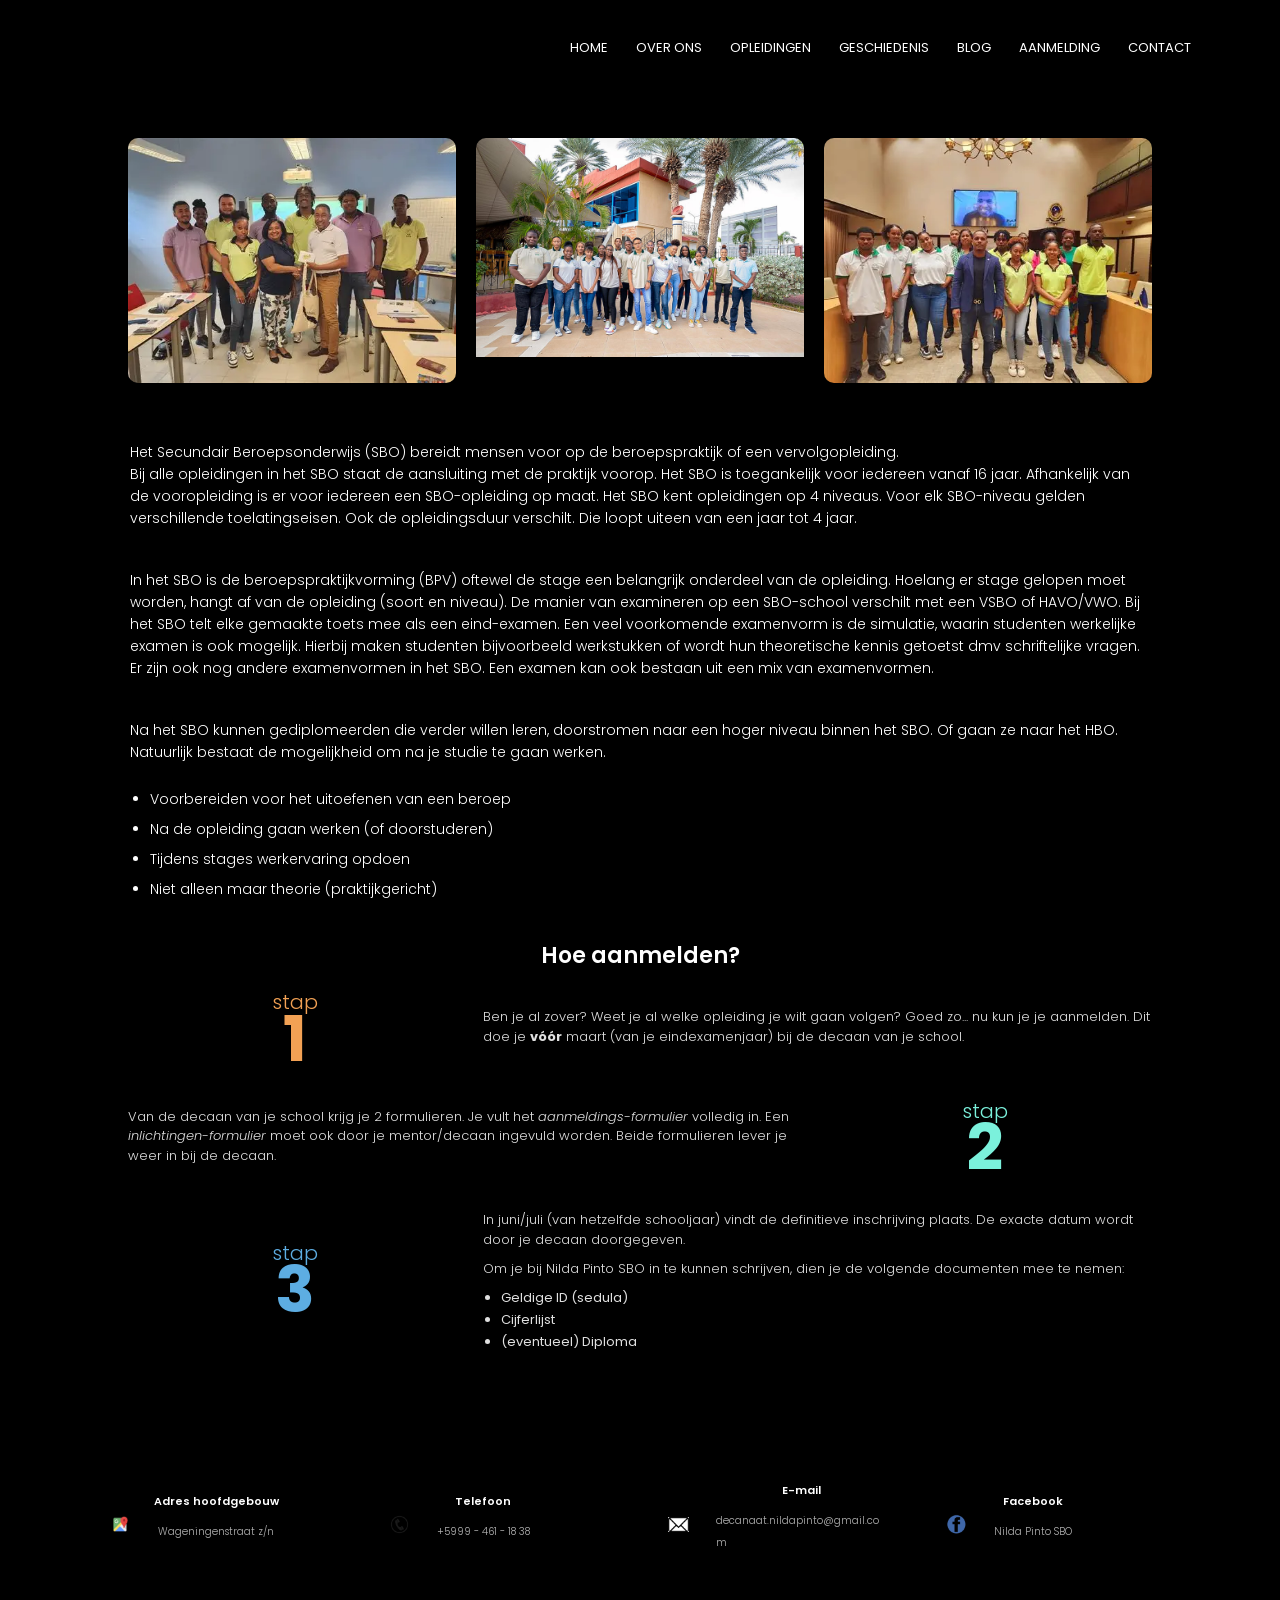
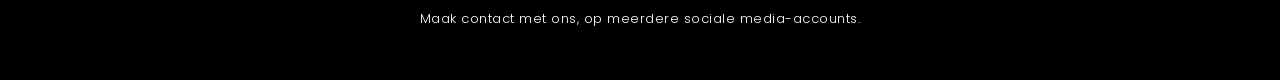
<file: about.html>
<!DOCTYPE html>
<html lang="en">
<head>
    <meta charset="UTF-8">
    <meta http-equiv="X-UA-Compatible" content="IE=edge">
    <meta name="viewport" content="width=device-width, initial-scale=1.0">
    <title>Nilda Pinto SBO</title>
    <link rel="stylesheet" href="css/base.css">
    <link rel="stylesheet" href="css/layout.css">
    <link rel="stylesheet" href="css/components.css">
    <link rel="stylesheet" href="css/tablescourses.css">
    <link rel="stylesheet" href="css/typography.css">
    <link rel="preconnect" href="https://fonts.googleapis.com">
    <link rel="preconnect" href="https://fonts.gstatic.com" crossorigin>
    <link href="https://fonts.googleapis.com/css2?family=Poppins:wght@100;200;300;400;600;700&display=swap" rel="stylesheet">
</head>
<body>

    <section class="sub-header">
        <nav class="logo">
            <div class="nav-links">
                <ul>
                    <li><a href="index.html">HOME</a></li>
                    <li><a href="about.html">OVER ONS</a></li>
                    <li><a href="course.html">OPLEIDINGEN</a></li>
                    <li><a href="history.html">GESCHIEDENIS</a></li>
                    <li><a href="blog.html">BLOG</a></li>
                    <li><a href="https://www.nildapintosbo.net/aanmelding/main/default.aspx">AANMELDING</a></li>
                    <li><a href="contact.html">CONTACT</a></li>
                </ul>
            </div>
        </nav>
    </section>

    <section class="campus">
                <div class="row">
                    <div class="campus-col">
                        <img src="images/studentpic4.png" alt="Student photo 1">
                        <div class="layer"></div>
                    </div>
                    <div class="campus-col">
                        <img src="images/studentpic15.png" alt="Nilda Pinto motive">
                        <div class="layer"></div>
                    </div>
                    <div class="campus-col">
                        <img src="images/studentpic9.png" alt="Student photo 2">
                        <div class="layer"></div>
                    </div>
                </div>
            </section>

    <section class="about-us">
        <div class="about-col">
            <p>Het Secundair Beroepsonderwijs (SBO) bereidt mensen voor op de beroepspraktijk of een vervolgopleiding. <br> Bij alle opleidingen in het SBO staat de aansluiting met de praktijk voorop. Het SBO is toegankelijk voor iedereen vanaf 16 jaar. Afhankelijk van de vooropleiding is er voor iedereen een SBO-opleiding op maat. Het SBO kent opleidingen op 4 niveaus. Voor elk SBO-niveau gelden verschillende toelatingseisen. Ook de opleidingsduur verschilt. Die loopt uiteen van een jaar tot 4 jaar.</p>
            <p>In het SBO is de beroepspraktijkvorming (BPV) oftewel de stage een belangrijk onderdeel van de opleiding. Hoelang er stage gelopen moet worden, hangt af van de opleiding (soort en niveau). De manier van examineren op een SBO-school verschilt met een VSBO of HAVO/VWO. Bij het SBO telt elke gemaakte toets mee als een eind-examen. Een veel voorkomende examenvorm is de simulatie, waarin studenten werkelijke examen is ook mogelijk. Hierbij maken studenten bijvoorbeeld werkstukken of wordt hun theoretische kennis getoetst dmv schriftelijke vragen. Er zijn ook nog andere examenvormen in het SBO. Een examen kan ook bestaan uit een mix van examenvormen.</p>
            <p>Na het SBO kunnen gediplomeerden die verder willen leren, doorstromen naar een hoger niveau binnen het SBO. Of gaan ze naar het HBO. Natuurlijk bestaat de mogelijkheid om na je studie te gaan werken.</p>
            <ul>
                <li>Voorbereiden voor het uitoefenen van een beroep</li>
                <li>Na de opleiding gaan werken (of doorstuderen)</li>
                <li>Tijdens stages werkervaring opdoen</li>
                <li>Niet alleen maar theorie (praktijkgericht)</li>
            </ul>
        </div>

        <div class="steps">
            <h2>Hoe aanmelden?</h2>
            
            <div class="step-row step-left">
                <div class="step-number orange">stap <span>1</span></div>
                <div class="step-text">
                    <p>Ben je al zover? Weet je al welke opleiding je wilt gaan volgen? Goed zo... nu kun je je aanmelden. Dit doe je <strong>vóór</strong> maart (van je eindexamenjaar) bij de decaan van je school.</p>
                </div>
            </div>

            <div class="step-row step-right">
                <div class="step-text">
                    <p>Van de decaan van je school krijg je 2 formulieren. Je vult het <em>aanmeldings-formulier</em> volledig in. Een <em>inlichtingen-formulier</em> moet ook door je mentor/decaan ingevuld worden. Beide formulieren lever je weer in bij de decaan.</p>
                </div>
                <div class="step-number teal">stap <span>2</span></div>
            </div>

            <div class="step-row step-left">
                <div class="step-number blue">stap <span>3</span></div>
                <div class="step-text">
                    <p>In juni/juli (van hetzelfde schooljaar) vindt de definitieve inschrijving plaats. De exacte datum wordt door je decaan doorgegeven.</p>
                    <p>Om je bij Nilda Pinto SBO in te kunnen schrijven, dien je de volgende documenten mee te nemen:</p>
                    <ul class="step-list">
                        <li>Geldige ID (sedula)</li>
                        <li>Cijferlijst</li>
                        <li>(eventueel) Diploma</li>
                    </ul>
                </div>
            </div>
        </div>
    </section>

    <section class="footer">
        <div class="contact-cards-container">
            <div class="contact-card">
                <div class="icon-box location-icon">
                    <img src="images/location-icon.png" alt="Location">
                </div>
                <div class="card-details">
                    <h3>Adres hoofdgebouw</h3>
                    <p>Wageningenstraat z/n</p>
                </div>
            </div>

            <div class="contact-card">
                <div class="icon-box phone-icon">
                    <img src="images/phone-icon.png" alt="Phone">
                </div>
                <div class="card-details">
                    <h3>Telefoon</h3>
                    <p>+5999 - 461 - 18 38</p>
                </div>
            </div>

            <div class="contact-card">
                <div class="icon-box email-icon">
                    <img src="images/email-icon.png" alt="Email">
                </div>
                <div class="card-details">
                    <h3>E-mail</h3>
                    <p>decanaat.nildapinto@gmail.com</p>
                </div>
            </div>

            <div class="contact-card">
                <div class="icon-box facebook-icon">
                    <img src="images/facebook-icon.png" alt="Facebook">
                </div>
                <div class="card-details">
                    <h3>Facebook</h3>
                    <p>Nilda Pinto SBO</p>
                </div>
            </div>
        </div>
        <p class="footer-text">Maak contact met ons, op meerdere sociale media-accounts.</p>
    </section>
</body>
</html>
</file>
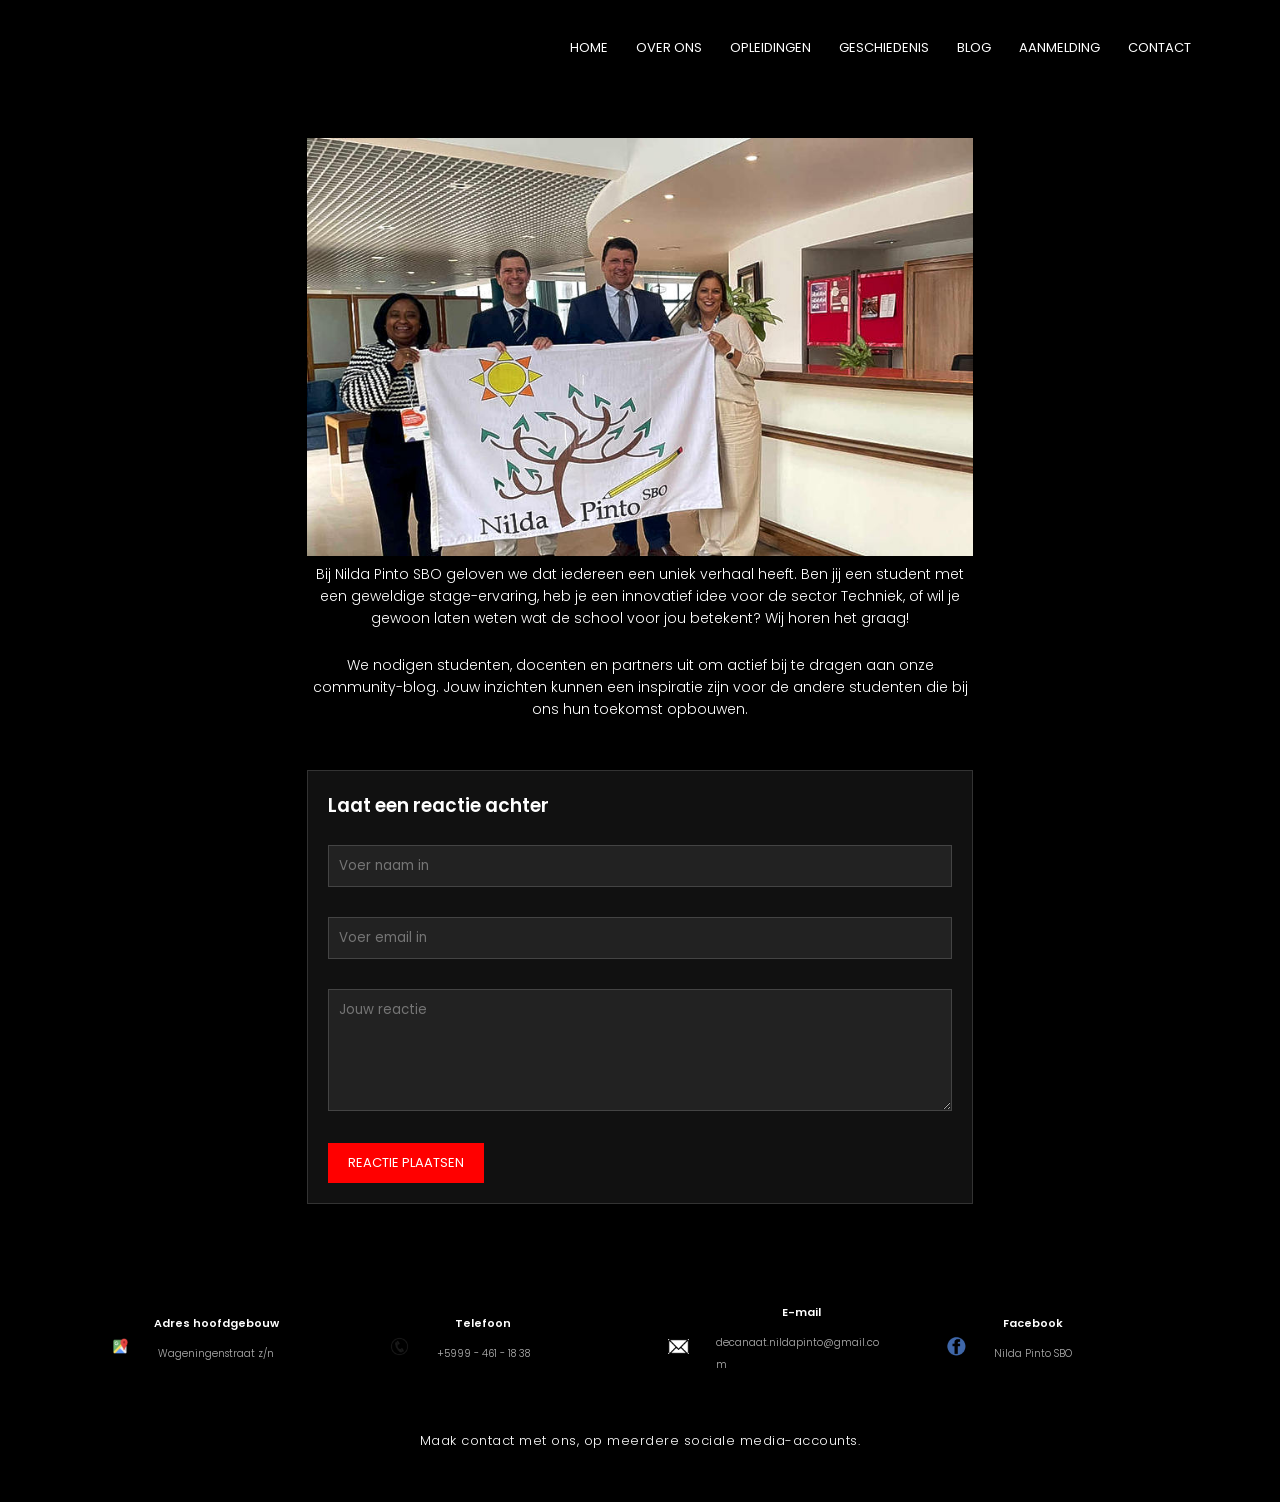
<file: blog.html>
<!DOCTYPE html>
<html lang="en">
<head>
    <meta charset="UTF-8">
    <meta http-equiv="X-UA-Compatible" content="IE=edge">
    <meta name="viewport" content="width=device-width, initial-scale=1.0">
    <title>Nilda Pinto SBO</title>
    <link rel="stylesheet" href="css/base.css">
    <link rel="stylesheet" href="css/layout.css">
    <link rel="stylesheet" href="css/components.css">
    <link rel="stylesheet" href="css/tablescourses.css">
    <link rel="stylesheet" href="css/typography.css">
    <link rel="preconnect" href="https://fonts.googleapis.com">
    <link rel="preconnect" href="https://fonts.gstatic.com" crossorigin>
    <link href="https://fonts.googleapis.com/css2?family=Poppins:wght@100;200;300;400;600;700&display=swap" rel="stylesheet">
</head>
<body>

    <section class="sub-header">
        <nav class="logo">
            <div class="nav-links">
                <ul>
                    <li><a href="index.html">HOME</a></li>
                    <li><a href="about.html">OVER ONS</a></li>
                    <li><a href="course.html">OPLEIDINGEN</a></li>
                    <li><a href="history.html">GESCHIEDENIS</a></li>
                    <li><a href="blog.html">BLOG</a></li>
                    <li><a href="https://www.nildapintosbo.net/aanmelding/main/default.aspx">AANMELDING</a></li>
                    <li><a href="contact.html">CONTACT</a></li>
                </ul>
            </div>
        </nav>
    </section>

    <section class="blog-content">
        <div class="row">
            <div class="blog">
                <img src="images/schoolflag2.png" alt="Blog header image">
                <p>Bij Nilda Pinto SBO geloven we dat iedereen een uniek verhaal heeft. Ben jij een student met een geweldige stage-ervaring, heb je een innovatief idee voor de sector Techniek, of wil je gewoon laten weten wat de school voor jou betekent? Wij horen het graag!</p>
                <br>
                <p>We nodigen studenten, docenten en partners uit om actief bij te dragen aan onze community-blog. Jouw inzichten kunnen een inspiratie zijn voor de andere studenten die bij ons hun toekomst opbouwen.</p>

                <div class="comment-box">
                    <h3>Laat een reactie achter</h3>
                    <form class="comment-from">
                        <input type="text" placeholder="Voer naam in">
                        <input type="text" placeholder="Voer email in">
                        <textarea rows="5" placeholder="Jouw reactie"></textarea>
                        <button type="submit" class="hero-btn red-btn">REACTIE PLAATSEN</button>
                    </form>
                </div>
            </div> 
        </div> 
    </section>

    <section class="footer">
        <div class="contact-cards-container">
            <div class="contact-card">
                <div class="icon-box location-icon">
                    <img src="images/location-icon.png" alt="Location">
                </div>
                <div class="card-details">
                    <h3>Adres hoofdgebouw</h3>
                    <p>Wageningenstraat z/n</p>
                </div>
            </div>
            <div class="contact-card">
                <div class="icon-box phone-icon">
                    <img src="images/phone-icon.png" alt="Phone">
                </div>
                <div class="card-details">
                    <h3>Telefoon</h3>
                    <p>+5999 - 461 - 18 38</p>
                </div>
            </div>
            <div class="contact-card">
                <div class="icon-box email-icon">
                    <img src="images/email-icon.png" alt="Email">
                </div>
                <div class="card-details">
                    <h3>E-mail</h3>
                    <p>decanaat.nildapinto@gmail.com</p>
                </div>
            </div>
            <div class="contact-card">
                <div class="icon-box facebook-icon">
                    <img src="images/facebook-icon.png" alt="Facebook">
                </div>
                <div class="card-details">
                    <h3>Facebook</h3>
                    <p>Nilda Pinto SBO</p>
                </div>
            </div>
        </div>
        <p class="footer-text">Maak contact met ons, op meerdere sociale media-accounts.</p>
    </section>

</body>
</html>
</file>
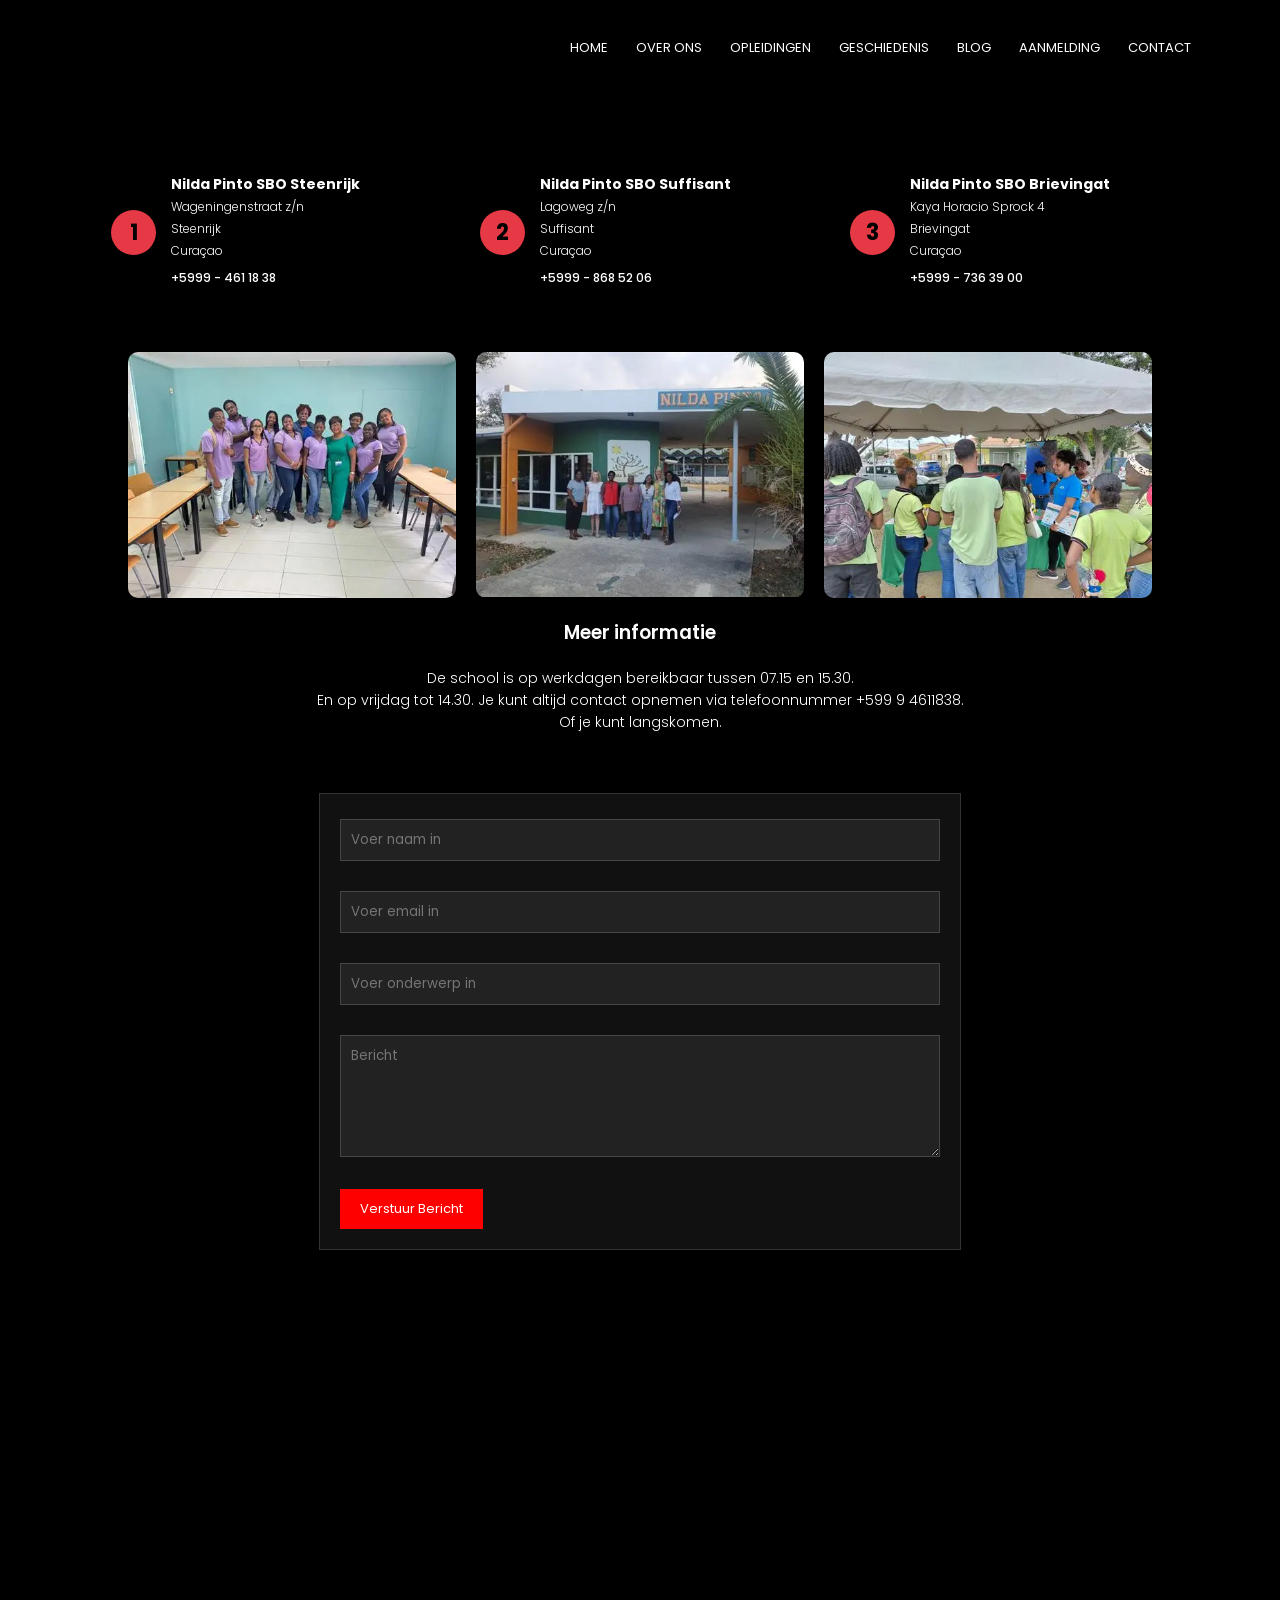
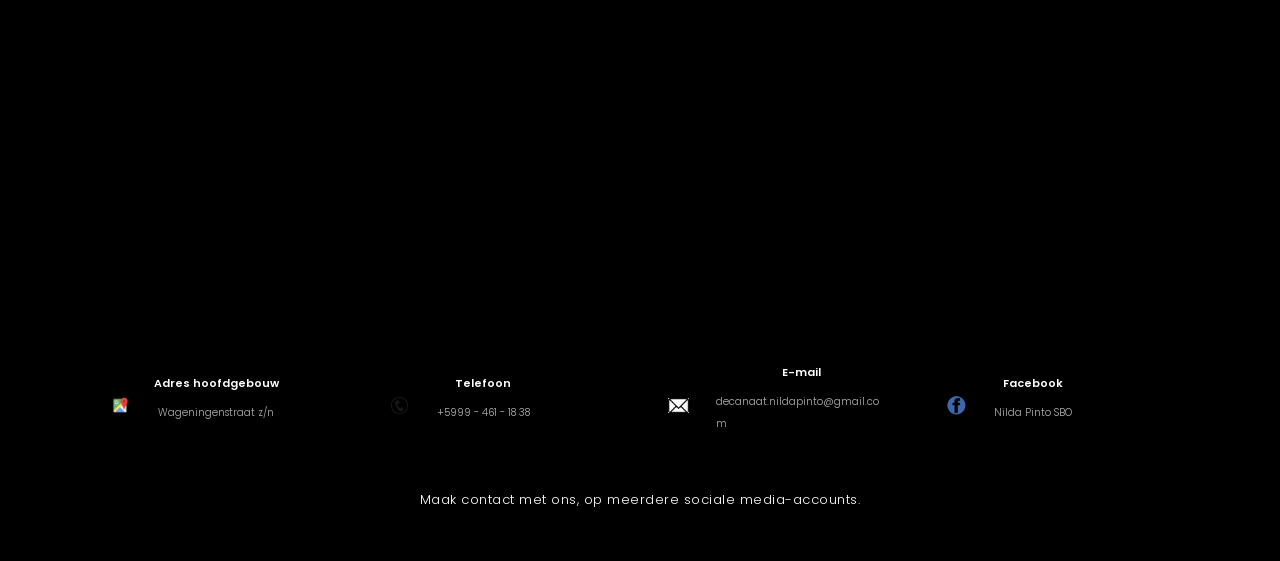
<file: contact.html>
<!DOCTYPE html>
<html lang="en">
<head>
    <meta charset="UTF-8">
    <meta http-equiv="X-UA-Compatible" content="IE=edge">
    <meta name="viewport" content="width=device-width, initial-scale=1.0">
    <title>Nilda Pinto SBO</title>
    <link rel="stylesheet" href="css/base.css">
    <link rel="stylesheet" href="css/layout.css">
    <link rel="stylesheet" href="css/components.css">
    <link rel="stylesheet" href="css/tablescourses.css">
    <link rel="stylesheet" href="css/typography.css">
    <link rel="preconnect" href="https://fonts.googleapis.com">
    <link rel="preconnect" href="https://fonts.gstatic.com" crossorigin>
    <link href="https://fonts.googleapis.com/css2?family=Poppins:wght@100;200;300;400;600;700&display=swap" rel="stylesheet">
</head>
<body>

    <section class="sub-header">
        <nav class="logo">
            <div class="nav-links">
                <ul>
                    <li><a href="index.html">HOME</a></li>
                    <li><a href="about.html">OVER ONS</a></li>
                    <li><a href="course.html">OPLEIDINGEN</a></li>
                    <li><a href="history.html">GESCHIEDENIS</a></li>
                    <li><a href="blog.html">BLOG</a></li>
                    <li><a href="https://www.nildapintosbo.net/aanmelding/main/default.aspx">AANMELDING</a></li>
                    <li><a href="contact.html">CONTACT</a></li>
                </ul>
            </div>
        </nav>
    </section>

    <section class="contact-us">
        <div class="address-cards-row">
            <div class="address-card">
                <div class="address-number">1</div>
                <div class="address-text">
                    <strong>Nilda Pinto SBO Steenrijk</strong>
                    <p>Wageningenstraat z/n</p>
                    <p>Steenrijk</p>
                    <p>Curaçao</p>
                    <p class="tel-text">+5999 - 461 18 38</p>
                </div>
            </div>
            <div class="address-card">
                <div class="address-number">2</div>
                <div class="address-text">
                    <strong>Nilda Pinto SBO Suffisant</strong>
                    <p>Lagoweg z/n</p>
                    <p>Suffisant</p>
                    <p>Curaçao</p>
                    <p class="tel-text">+5999 - 868 52 06</p>
                </div>
            </div>
            <div class="address-card">
                <div class="address-number">3</div>
                <div class="address-text">
                    <strong>Nilda Pinto SBO Brievingat</strong>
                    <p>Kaya Horacio Sprock 4</p>
                    <p>Brievingat</p>
                    <p>Curaçao</p>
                    <p class="tel-text">+5999 - 736 39 00</p>
                </div>
            </div>
        </div>

        <section class="campus">
                <div class="row">
                    <div class="campus-col">
                        <img src="images/studentpic8.png" alt="Student photo 1">
                        <div class="layer"></div>
                    </div>
                    <div class="campus-col">
                        <img src="images/schoolfrontview2.png" alt="Nilda Pinto motive">
                        <div class="layer"></div>
                    </div>
                    <div class="campus-col">
                        <img src="images/studentpic7.png" alt="Student photo 2">
                        <div class="layer"></div>
                    </div>
                </div>
            </section>

        <div class="info">
            <h3>Meer informatie</h3>
            <p>De school is op werkdagen bereikbaar tussen 07.15 en 15.30. <br> En op vrijdag tot 14.30. Je kunt altijd contact opnemen via telefoonnummer +599 9 4611838. <br> Of je kunt langskomen.</p>
        </div>
    </section>

    <div class="contact-rol">
        <form action="">
            <input type="text" placeholder="Voer naam in" required>
            <input type="email" placeholder="Voer email in" required>
            <input type="text" placeholder="Voer onderwerp in" required>
            <textarea rows="5" placeholder="Bericht" required></textarea>
            <button type="submit" class="hero-btn red-btn">Verstuur Bericht</button>
        </form>
    </div>

    <section class="location">
        <iframe src="https://www.google.com/maps/embed?pb=!1m14!1m8!1m3!1d15604.6763117512!2d-68.915742!3d12.100575!3m2!1i1024!2i768!4f13.1!3m3!1m2!1s0x0%3A0x0!2zMTLCsDA2JzAyLjEiTiA2OMKwNTQnNTYuNyJX!5e0!3m2!1sen!2sus!4v1630448842380!5m2!1sen!2sus" width="600" height="450" style="border:0;" allowfullscreen="" loading="lazy"></iframe>
    </section>

    <section class="footer">
        <div class="contact-cards-container">
            <div class="contact-card">
                <div class="icon-box location-icon">
                    <img src="images/location-icon.png" alt="Location">
                </div>
                <div class="card-details">
                    <h3>Adres hoofdgebouw</h3>
                    <p>Wageningenstraat z/n</p>
                </div>
            </div>
            <div class="contact-card">
                <div class="icon-box phone-icon">
                    <img src="images/phone-icon.png" alt="Phone">
                </div>
                <div class="card-details">
                    <h3>Telefoon</h3>
                    <p>+5999 - 461 - 18 38</p>
                </div>
            </div>
            <div class="contact-card">
                <div class="icon-box email-icon">
                    <img src="images/email-icon.png" alt="Email">
                </div>
                <div class="card-details">
                    <h3>E-mail</h3>
                    <p>decanaat.nildapinto@gmail.com</p>
                </div>
            </div>
            <div class="contact-card">
                <div class="icon-box facebook-icon">
                    <img src="images/facebook-icon.png" alt="Facebook">
                </div>
                <div class="card-details">
                    <h3>Facebook</h3>
                    <p>Nilda Pinto SBO</p>
                </div>
            </div>
        </div>
        <p class="footer-text">Maak contact met ons, op meerdere sociale media-accounts.</p>
    </section>

</body>
</html>
</file>
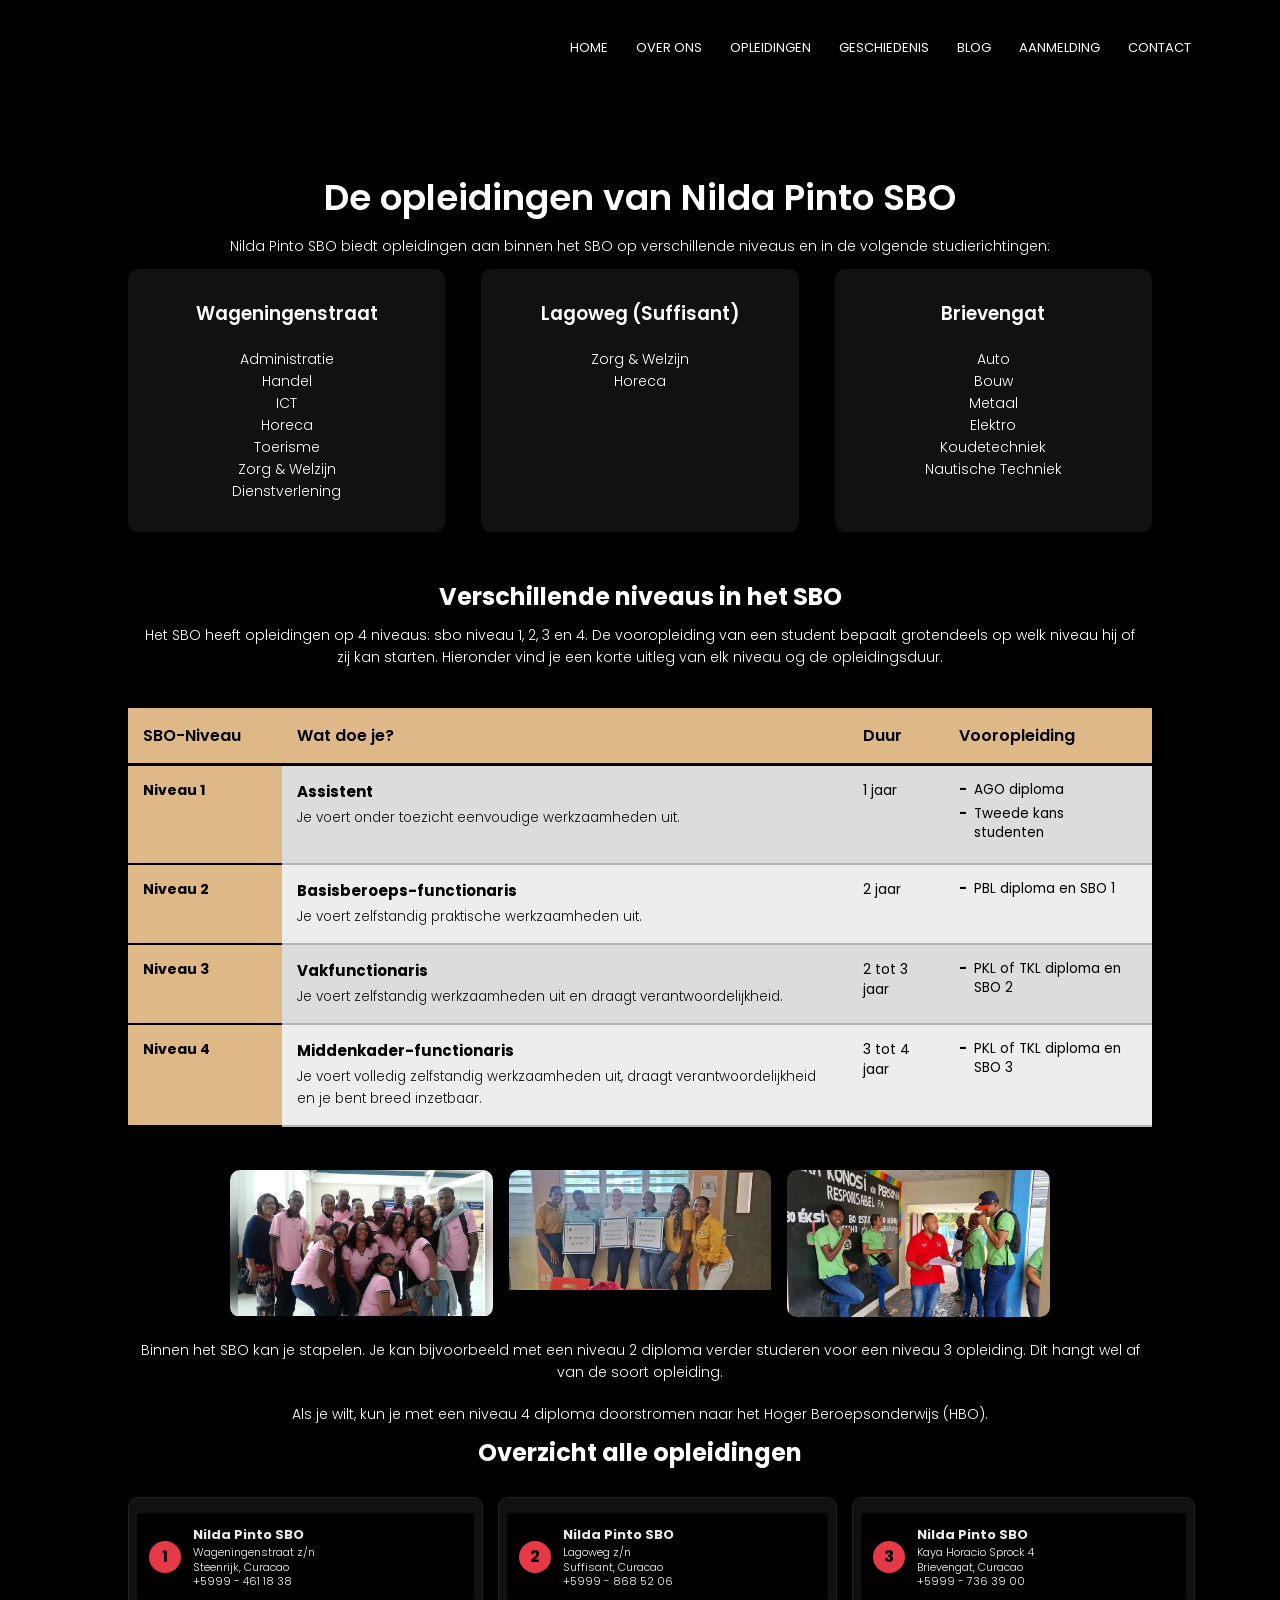
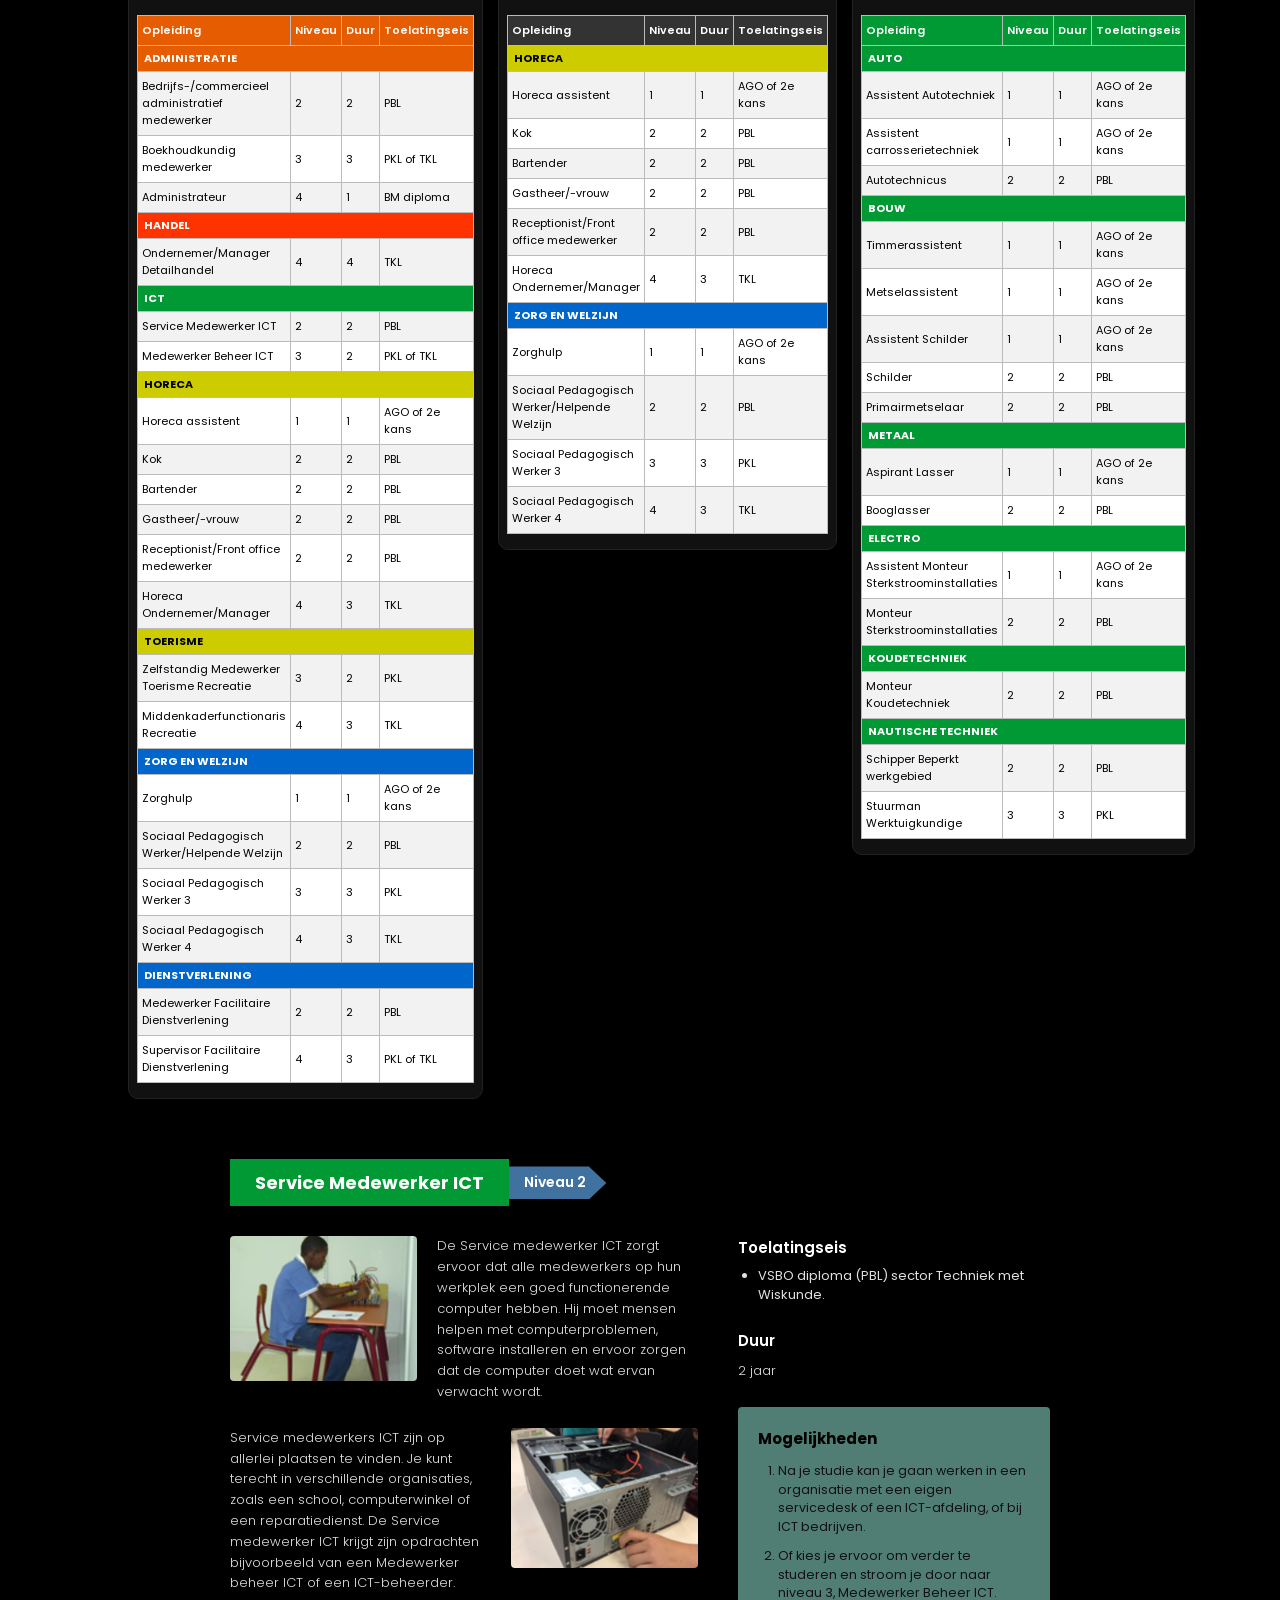
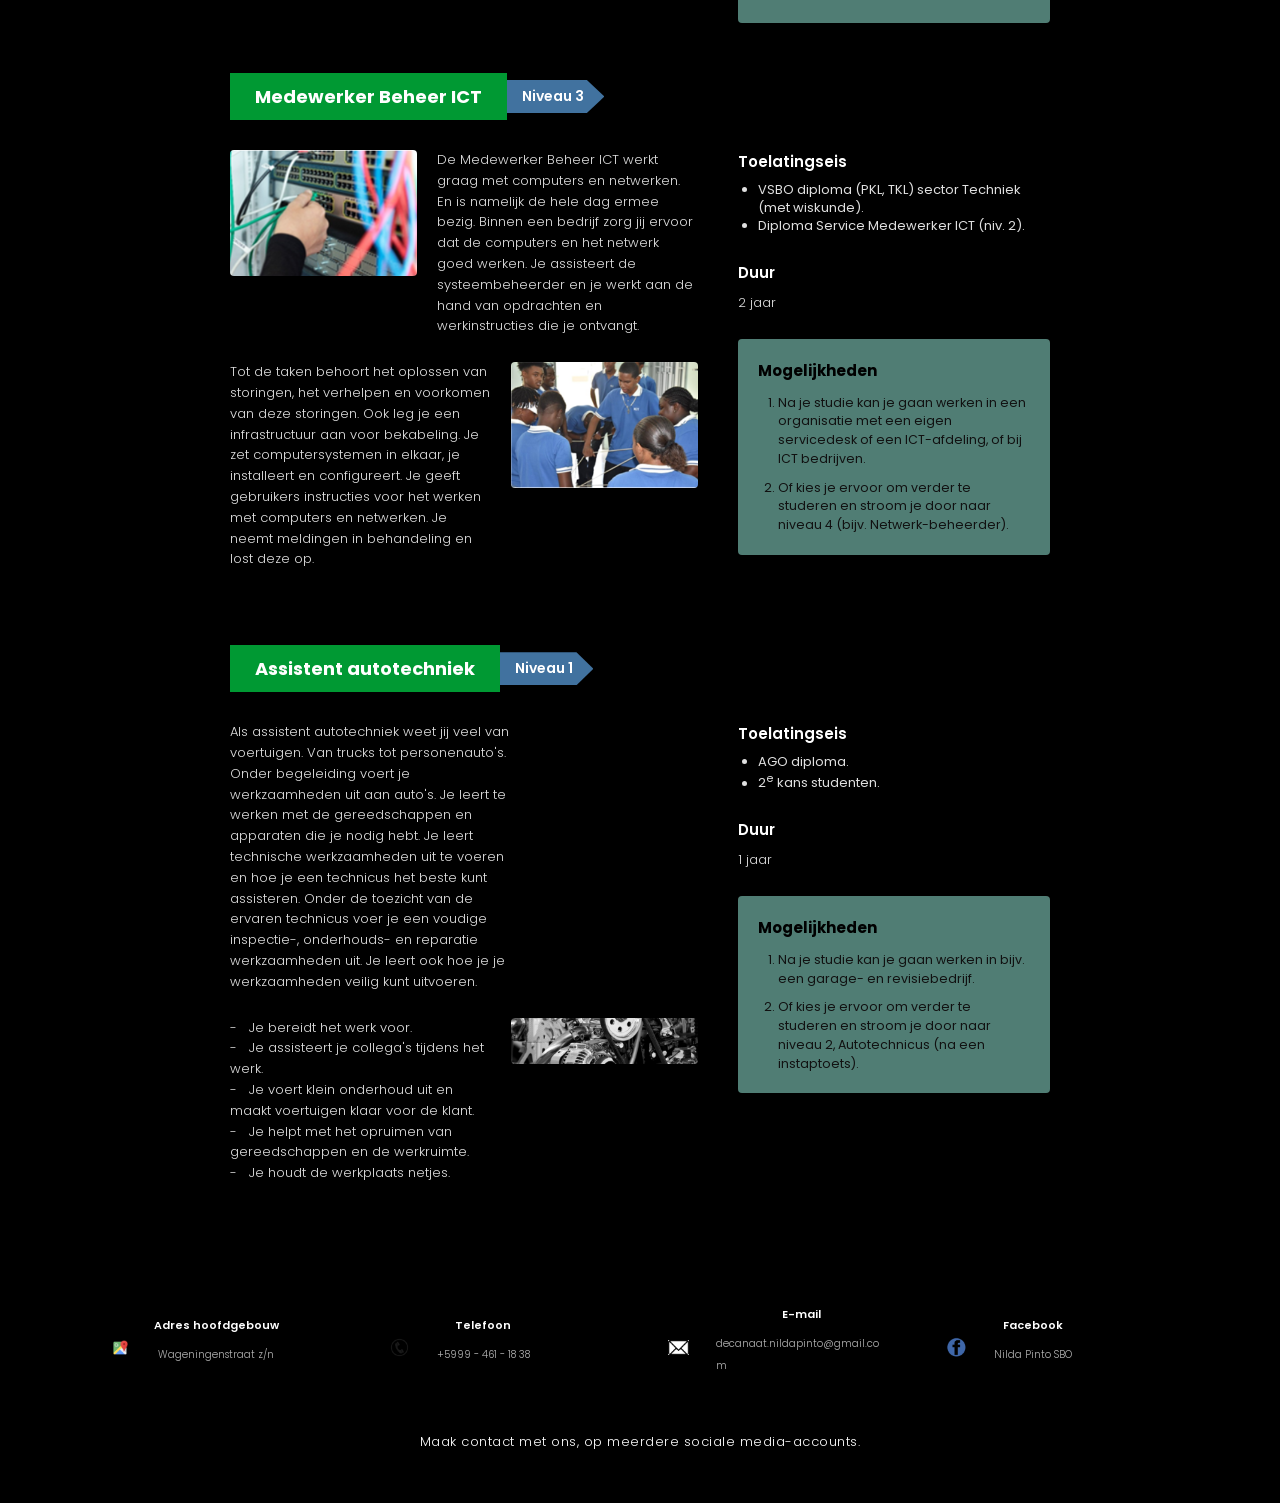
<file: course.html>
<!DOCTYPE html>
<html lang="en">
<head>
    <meta charset="UTF-8">
    <meta http-equiv="X-UA-Compatible" content="IE=edge">
    <meta name="viewport" content="width=device-width, initial-scale=1.0">
    <title>Nilda Pinto SBO</title>
    <link rel="stylesheet" href="css/base.css">
    <link rel="stylesheet" href="css/layout.css">
    <link rel="stylesheet" href="css/components.css">
    <link rel="stylesheet" href="css/tablescourses.css">
    <link rel="stylesheet" href="css/typography.css">
    <link rel="preconnect" href="https://fonts.googleapis.com">
    <link rel="preconnect" href="https://fonts.gstatic.com" crossorigin>
    <link href="https://fonts.googleapis.com/css2?family=Poppins:wght@100;200;300;400;600;700&display=swap" rel="stylesheet">
</head>
<body class="course-page">

    <section class="sub-header">
        <nav class="logo">
            <div class="nav-links">
                <ul>
                    <li><a href="index.html">HOME</a></li>
                    <li><a href="about.html">OVER ONS</a></li>
                    <li><a href="course.html">OPLEIDINGEN</a></li>
                    <li><a href="history.html">GESCHIEDENIS</a></li>
                    <li><a href="blog.html">BLOG</a></li>
                        <li><a href="registration.html">AANMELDING</a></li>
                    <li><a href="contact.html">CONTACT</a></li>
                </ul>
            </div>
        </nav>
    </section>

    <section class="course">
        <h1>De opleidingen van Nilda Pinto SBO</h1>
        <p>Nilda Pinto SBO biedt opleidingen aan binnen het SBO op verschillende niveaus en in de volgende studierichtingen:</p>
        
        <div class="row">
            <div class="course-col">
                <h3>Wageningenstraat</h3>
                <p>Administratie <br> Handel <br> ICT <br> Horeca <br> Toerisme <br> Zorg & Welzijn <br> Dienstverlening</p>
            </div>
            <div class="course-col">
                <h3>Lagoweg (Suffisant)</h3>
                <p>Zorg & Welzijn <br> Horeca</p>
            </div>
            <div class="course-col">
                <h3>Brievengat</h3>
                <p>Auto <br> Bouw <br> Metaal <br> Elektro <br> Koudetechniek <br> Nautische Techniek</p>
            </div>
        </div>
    </section>

    <section class="course page">
        <div class="coursepage-col-full">
            <h2>Verschillende niveaus in het SBO</h2>
            <p>Het SBO heeft opleidingen op 4 niveaus: sbo niveau 1, 2, 3 en 4. De vooropleiding van een student bepaalt grotendeels op welk niveau hij of zij kan starten. Hieronder vind je een korte uitleg van elk niveau og de opleidingsduur.</p>
        </div>

        <div class="table-responsive-container">
            <table class="sbo-matrix-table">
                <thead>
                    <tr>
                        <th>SBO-Niveau</th>
                        <th>Wat doe je?</th>
                        <th>Duur</th>
                        <th>Vooropleiding</th>
                    </tr>
                </thead>
                <tbody>
                    <tr>
                        <td class="level-column">Niveau 1</td>
                        <td>
                            <strong>Assistent</strong>
                            <p>Je voert onder toezicht eenvoudige werkzaamheden uit.</p>
                        </td>
                        <td>1 jaar</td>
                        <td>
                            <ul class="table-list">
                                <li>AGO diploma</li>
                                <li>Tweede kans studenten</li>
                            </ul>
                        </td>
                    </tr>
                    <tr>
                        <td class="level-column">Niveau 2</td>
                        <td>
                            <strong>Basisberoeps-functionaris</strong>
                            <p>Je voert zelfstandig praktische werkzaamheden uit.</p>
                        </td>
                        <td>2 jaar</td>
                        <td>
                            <ul class="table-list">
                                <li>PBL diploma en SBO 1</li>
                            </ul>
                        </td>
                    </tr>
                    <tr>
                        <td class="level-column">Niveau 3</td>
                        <td>
                            <strong>Vakfunctionaris</strong>
                            <p>Je voert zelfstandig werkzaamheden uit en draagt verantwoordelijkheid.</p>
                        </td>
                        <td>2 tot 3 jaar</td>
                        <td>
                            <ul class="table-list">
                                <li>PKL of TKL diploma en SBO 2</li>
                            </ul>
                        </td>
                    </tr>
                    <tr>
                        <td class="level-column">Niveau 4</td>
                        <td>
                            <strong>Middenkader-functionaris</strong>
                            <p>Je voert volledig zelfstandig werkzaamheden uit, draagt verantwoordelijkheid en je bent breed inzetbaar.</p>
                        </td>
                        <td>3 tot 4 jaar</td>
                        <td>
                            <ul class="table-list">
                                <li>PKL of TKL diploma en SBO 3</li>
                            </ul>
                        </td>
                    </tr>
                </tbody>
            </table>
        </div>
        
        <section class="campus">
                <div class="row">
                    <div class="campus-col">
                        <img src="images/studentpic17.png" alt="Student photo 1">
                        <div class="layer"></div>
                    </div>
                    <div class="campus-col">
                        <img src="images/studentpic5.png" alt="Nilda Pinto motive">
                        <div class="layer"></div>
                    </div>
                    <div class="campus-col">
                        <img src="images/studentpic20.png" alt="Student photo 2">
                        <div class="layer"></div>
                    </div>
                </div>
            </section>

        <p>Binnen het SBO kan je stapelen. Je kan bijvoorbeeld met een niveau 2 diploma verder studeren voor een niveau 3 opleiding. Dit hangt wel af van de soort opleiding.</p>
        <p>Als je wilt, kun je met een niveau 4 diploma doorstromen naar het Hoger Beroepsonderwijs (HBO).</p>

        <h2>Overzicht alle opleidingen</h2>
        <br>
        
        <div class="row layout-matrix-row">
            <div class="course-col matrix-card">
                <div class="address-header-badge">
                    <span class="badge-num">1</span>
                    <div>
                        <strong>Nilda Pinto SBO</strong>
                        <p>Wageningenstraat z/n<br>Steenrijk, Curacao<br>+5999 - 461 18 38</p>
                    </div>
                </div>
                
                <div class="table-scroll-wrapper">
                    <table class="program-matrix-table">
                        <thead>
                            <tr class="header-admin-handel">
                                <th>Opleiding</th>
                                <th>Niveau</th>
                                <th>Duur</th>
                                <th>Toelatingseis</th>
                            </tr>
                        </thead>
                        <tbody>
                            <tr class="category-row-banner admin-banner"><td colspan="4">Administratie</td></tr>
                            <tr><td>Bedrijfs-/commercieel administratief medewerker</td><td>2</td><td>2</td><td>PBL</td></tr>
                            <tr><td>Boekhoudkundig medewerker</td><td>3</td><td>3</td><td>PKL of TKL</td></tr>
                            <tr><td>Administrateur</td><td>4</td><td>1</td><td>BM diploma</td></tr>
                            <tr class="category-row-banner handel-banner"><td colspan="4">Handel</td></tr>
                            <tr><td>Ondernemer/Manager Detailhandel</td><td>4</td><td>4</td><td>TKL</td></tr>
                            <tr class="category-row-banner green-banner"><td colspan="4">ICT</td></tr>
                            <tr><td>Service Medewerker ICT</td><td>2</td><td>2</td><td>PBL</td></tr>
                            <tr><td>Medewerker Beheer ICT</td><td>3</td><td>2</td><td>PKL of TKL</td></tr>
                            <tr class="category-row-banner yellow-banner"><td colspan="4">Horeca</td></tr>
                            <tr><td>Horeca assistent</td><td>1</td><td>1</td><td>AGO of 2e kans</td></tr>
                            <tr><td>Kok</td><td>2</td><td>2</td><td>PBL</td></tr>
                            <tr><td>Bartender</td><td>2</td><td>2</td><td>PBL</td></tr>
                            <tr><td>Gastheer/-vrouw</td><td>2</td><td>2</td><td>PBL</td></tr>
                            <tr><td>Receptionist/Front office medewerker</td><td>2</td><td>2</td><td>PBL</td></tr>
                            <tr><td>Horeca Ondernemer/Manager</td><td>4</td><td>3</td><td>TKL</td></tr>
                            <tr class="category-row-banner yellow-banner"><td colspan="4">Toerisme</td></tr>
                            <tr><td>Zelfstandig Medewerker Toerisme Recreatie</td><td>3</td><td>2</td><td>PKL</td></tr>
                            <tr><td>Middenkaderfunctionaris Recreatie</td><td>4</td><td>3</td><td>TKL</td></tr>
                            <tr class="category-row-banner blue-banner"><td colspan="4">Zorg en Welzijn</td></tr>
                            <tr><td>Zorghulp</td><td>1</td><td>1</td><td>AGO of 2e kans</td></tr>
                            <tr><td>Sociaal Pedagogisch Werker/Helpende Welzijn</td><td>2</td><td>2</td><td>PBL</td></tr>
                            <tr><td>Sociaal Pedagogisch Werker 3</td><td>3</td><td>3</td><td>PKL</td></tr>
                            <tr><td>Sociaal Pedagogisch Werker 4</td><td>4</td><td>3</td><td>TKL</td></tr>
                            <tr class="category-row-banner blue-banner"><td colspan="4">Dienstverlening</td></tr>
                            <tr><td>Medewerker Facilitaire Dienstverlening</td><td>2</td><td>2</td><td>PBL</td></tr>
                            <tr><td>Supervisor Facilitaire Dienstverlening</td><td>4</td><td>3</td><td>PKL of TKL</td></tr>
                        </tbody>
                    </table>
                </div>
            </div>

            <div class="course-col matrix-card">
                <div class="address-header-badge">
                    <span class="badge-num">2</span>
                    <div>
                        <strong>Nilda Pinto SBO</strong>
                        <p>Lagoweg z/n<br>Suffisant, Curacao<br>+5999 - 868 52 06</p>
                    </div>
                </div>
                
                <div class="table-scroll-wrapper">
                    <table class="program-matrix-table">
                        <thead>
                            <tr class="header-default">
                                <th>Opleiding</th>
                                <th>Niveau</th>
                                <th>Duur</th>
                                <th>Toelatingseis</th>
                            </tr>
                        </thead>
                        <tbody>
                            <tr class="category-row-banner yellow-banner"><td colspan="4">Horeca</td></tr>
                            <tr><td>Horeca assistent</td><td>1</td><td>1</td><td>AGO of 2e kans</td></tr>
                            <tr><td>Kok</td><td>2</td><td>2</td><td>PBL</td></tr>
                            <tr><td>Bartender</td><td>2</td><td>2</td><td>PBL</td></tr>
                            <tr><td>Gastheer/-vrouw</td><td>2</td><td>2</td><td>PBL</td></tr>
                            <tr><td>Receptionist/Front office medewerker</td><td>2</td><td>2</td><td>PBL</td></tr>
                            <tr><td>Horeca Ondernemer/Manager</td><td>4</td><td>3</td><td>TKL</td></tr>
                            <tr class="category-row-banner blue-banner"><td colspan="4">Zorg en Welzijn</td></tr>
                            <tr><td>Zorghulp</td><td>1</td><td>1</td><td>AGO of 2e kans</td></tr>
                            <tr><td>Sociaal Pedagogisch Werker/Helpende Welzijn</td><td>2</td><td>2</td><td>PBL</td></tr>
                            <tr><td>Sociaal Pedagogisch Werker 3</td><td>3</td><td>3</td><td>PKL</td></tr>
                            <tr><td>Sociaal Pedagogisch Werker 4</td><td>4</td><td>3</td><td>TKL</td></tr>
                        </tbody>
                    </table>
                </div>
            </div>

            <div class="course-col matrix-card">
                <div class="address-header-badge">
                    <span class="badge-num">3</span>
                    <div>
                        <strong>Nilda Pinto SBO</strong>
                        <p>Kaya Horacio Sprock 4<br>Brievengat, Curacao<br>+5999 - 736 39 00</p>
                    </div>
                </div>
                
                <div class="table-scroll-wrapper">
                    <table class="program-matrix-table">
                        <thead>
                            <tr class="header-techniek">
                                <th>Opleiding</th>
                                <th>Niveau</th>
                                <th>Duur</th>
                                <th>Toelatingseis</th>
                            </tr>
                        </thead>
                        <tbody>
                            <tr class="category-row-banner green-banner"><td colspan="4">Auto</td></tr>
                            <tr><td>Assistent Autotechniek</td><td>1</td><td>1</td><td>AGO of 2e kans</td></tr>
                            <tr><td>Assistent carrosserietechniek</td><td>1</td><td>1</td><td>AGO of 2e kans</td></tr>
                            <tr><td>Autotechnicus</td><td>2</td><td>2</td><td>PBL</td></tr>
                            <tr class="category-row-banner green-banner"><td colspan="4">Bouw</td></tr>
                            <tr><td>Timmerassistent</td><td>1</td><td>1</td><td>AGO of 2e kans</td></tr>
                            <tr><td>Metselassistent</td><td>1</td><td>1</td><td>AGO of 2e kans</td></tr>
                            <tr><td>Assistent Schilder</td><td>1</td><td>1</td><td>AGO of 2e kans</td></tr>
                            <tr><td>Schilder</td><td>2</td><td>2</td><td>PBL</td></tr>
                            <tr><td>Primairmetselaar</td><td>2</td><td>2</td><td>PBL</td></tr>
                            <tr class="category-row-banner green-banner"><td colspan="4">Metaal</td></tr>
                            <tr><td>Aspirant Lasser</td><td>1</td><td>1</td><td>AGO of 2e kans</td></tr>
                            <tr><td>Booglasser</td><td>2</td><td>2</td><td>PBL</td></tr>
                            <tr class="category-row-banner green-banner"><td colspan="4">Electro</td></tr>
                            <tr><td>Assistent Monteur Sterkstroominstallaties</td><td>1</td><td>1</td><td>AGO of 2e kans</td></tr>
                            <tr><td>Monteur Sterkstroominstallaties</td><td>2</td><td>2</td><td>PBL</td></tr>
                            <tr class="category-row-banner green-banner"><td colspan="4">Koudetechniek</td></tr>
                            <tr><td>Monteur Koudetechniek</td><td>2</td><td>2</td><td>PBL</td></tr>
                            <tr class="category-row-banner green-banner"><td colspan="4">Nautische Techniek</td></tr>
                            <tr><td>Schipper Beperkt werkgebied</td><td>2</td><td>2</td><td>PBL</td></tr>
                            <tr><td>Stuurman Werktuigkundige</td><td>3</td><td>3</td><td>PKL</td></tr>
                        </tbody>
                    </table>
                </div>
            </div>
        </div>

        <section class="course-detail-section">
            <div class="detail-header-banner">
                <div class="title-badge-green">Service Medewerker ICT</div>
                <div class="arrow-badge-blue">Niveau 2</div>
            </div>
            <div class="detail-split-grid">
                <div class="detail-left-content">
                    <div class="media-text-row">
                        <div class="media-box">
                            <img src="images/ict1.png" alt="Student working at desk">
                        </div>
                        <div class="text-box-inline">
                            <p>De Service medewerker ICT zorgt ervoor dat alle medewerkers op hun werkplek een goed functionerende computer hebben. Hij moet mensen helpen met computerproblemen, software installeren en ervoor zorgen dat de computer doet wat ervan verwacht wordt.</p>
                        </div>
                    </div>
                    <div class="media-text-row reverse-row">
                        <div class="text-box-inline">
                            <p>Service medewerkers ICT zijn op allerlei plaatsen te vinden. Je kunt terecht in verschillende organisaties, zoals een school, computerwinkel of een reparatiedienst. De Service medewerker ICT krijgt zijn opdrachten bijvoorbeeld van een Medewerker beheer ICT of een ICT-beheerder.</p>
                        </div>
                        <div class="media-box">
                            <img src="images/ict2.png" alt="Working inside a computer casing">
                        </div>
                    </div>
                </div>
                <div class="detail-right-sidebar">
                    <div class="sidebar-block">
                        <h4>Toelatingseis</h4>
                        <ul class="sidebar-list">
                            <li>VSBO diploma (PBL) sector Techniek met Wiskunde.</li>
                        </ul>
                    </div>
                    <div class="sidebar-block">
                        <h4>Duur</h4>
                        <p class="duration-text">2 jaar</p>
                    </div>
                    <div class="sidebar-block green-possibilities-box">
                        <h4>Mogelijkheden</h4>
                        <ol class="possibilities-list">
                            <li>Na je studie kan je gaan werken in een organisatie met een eigen servicedesk of een ICT-afdeling, of bij ICT bedrijven.</li>
                            <li>Of kies je ervoor om verder te studeren en stroom je door naar niveau 3, Medewerker Beheer ICT.</li>
                        </ol>
                    </div>
                </div>
            </div>
        </section>

        <section class="course-detail-section">
            <div class="detail-header-banner">
                <div class="title-badge-green">Medewerker Beheer ICT</div>
                <div class="arrow-badge-blue">Niveau 3</div>
            </div>
            <div class="detail-split-grid">
                <div class="detail-left-content">
                    <div class="media-text-row">
                        <div class="media-box">
                            <img src="images/ict3.png" alt="Working with network switches and cables">
                        </div>
                        <div class="text-box-inline">
                            <p>De Medewerker Beheer ICT werkt graag met computers en netwerken. En is namelijk de hele dag ermee bezig. Binnen een bedrijf zorg jij ervoor dat de computers en het netwerk goed werken. Je assisteert de systeembeheerder en je werkt aan de hand van opdrachten en werkinstructies die je ontvangt.</p>
                        </div>
                    </div>
                    <div class="media-text-row reverse-row">
                        <div class="text-box-inline">
                            <p>Tot de taken behoort het oplossen van storingen, het verhelpen en voorkomen van deze storingen. Ook leg je een infrastructuur aan voor bekabeling. Je zet computersystemen in elkaar, je installeert en configureert. Je geeft gebruikers instructies voor het werken met computers en netwerken. Je neemt meldingen in behandeling en lost deze op.</p>
                        </div>
                        <div class="media-box">
                            <img src="images/ict4.png" alt="Students collaborating in group exercise">
                        </div>
                    </div>
                </div>
                <div class="detail-right-sidebar">
                    <div class="sidebar-block">
                        <h4>Toelatingseis</h4>
                        <ul class="sidebar-list">
                            <li>VSBO diploma (PKL, TKL) sector Techniek (met wiskunde).</li>
                            <li>Diploma Service Medewerker ICT (niv. 2).</li>
                        </ul>
                    </div>
                    <div class="sidebar-block">
                        <h4>Duur</h4>
                        <p class="duration-text">2 jaar</p>
                    </div>
                    <div class="sidebar-block green-possibilities-box">
                        <h4>Mogelijkheden</h4>
                        <ol class="possibilities-list">
                            <li>Na je studie kan je gaan werken in een organisatie met een eigen servicedesk of een ICT-afdeling, of bij ICT bedrijven.</li>
                            <li>Of kies je ervoor om verder te studeren en stroom je door naar niveau 4 (bijv. Netwerk-beheerder).</li>
                        </ol>
                    </div>
                </div>
            </div>
        </section>

        <section class="course-detail-section">
            <div class="detail-header-banner">
                <div class="title-badge-green">Assistent autotechniek</div>
                <div class="arrow-badge-blue">Niveau 1</div>
            </div>
            <div class="detail-split-grid">
                <div class="detail-left-content">
                    <div class="media-text-row">
                        <div class="text-box-inline" style="width: 100%;">
                            <p>Als assistent autotechniek weet jij veel van voertuigen. Van trucks tot personenauto's. Onder begeleiding voert je werkzaamheden uit aan auto's. Je leert te werken met de gereedschappen en apparaten die je nodig hebt. Je leert technische werkzaamheden uit te voeren en hoe je een technicus het beste kunt assisteren. Onder de toezicht van de ervaren technicus voer je een voudige inspectie-, onderhouds- en reparatie werkzaamheden uit. Je leert ook hoe je je werkzaamheden veilig kunt uitvoeren.</p>
                        </div>
                    </div>
                    <div class="media-text-row reverse-row">
                        <div class="text-box-inline">
                            <p class="dash-list-item">- &nbsp; Je bereidt het werk voor.</p>
                            <p class="dash-list-item">- &nbsp; Je assisteert je collega's tijdens het werk.</p>
                            <p class="dash-list-item">- &nbsp; Je voert klein onderhoud uit en maakt voertuigen klaar voor de klant.</p>
                            <p class="dash-list-item">- &nbsp; Je helpt met het opruimen van gereedschappen en de werkruimte.</p>
                            <p class="dash-list-item">- &nbsp; Je houdt de werkplaats netjes.</p>
                        </div>
                        <div class="media-box">
                            <img src="images/auto1.png" alt="Car engine component details">
                        </div>
                    </div>
                </div>
                <div class="detail-right-sidebar">
                    <div class="sidebar-block">
                        <h4>Toelatingseis</h4>
                        <ul class="sidebar-list">
                            <li>AGO diploma.</li>
                            <li>2<sup>e</sup> kans studenten.</li>
                        </ul>
                    </div>
                    <div class="sidebar-block">
                        <h4>Duur</h4>
                        <p class="duration-text">1 jaar</p>
                    </div>
                    <div class="sidebar-block green-possibilities-box">
                        <h4>Mogelijkheden</h4>
                        <ol class="possibilities-list">
                            <li>Na je studie kan je gaan werken in bijv. een garage- en revisiebedrijf.</li>
                            <li>Of kies je ervoor om verder te studeren en stroom je door naar niveau 2, Autotechnicus (na een instaptoets).</li>
                        </ol>
                    </div>
                </div>
            </div>
        </section>
    </section>

    <section class="footer">
        <div class="contact-cards-container">
            <div class="contact-card">
                <div class="icon-box location-icon">
                    <img src="images/location-icon.png" alt="Location">
                </div>
                <div class="card-details">
                    <h3>Adres hoofdgebouw</h3>
                    <p>Wageningenstraat z/n</p>
                </div>
            </div>
            <div class="contact-card">
                <div class="icon-box phone-icon">
                    <img src="images/phone-icon.png" alt="Phone">
                </div>
                <div class="card-details">
                    <h3>Telefoon</h3>
                    <p>+5999 - 461 - 18 38</p>
                </div>
            </div>
            <div class="contact-card">
                <div class="icon-box email-icon">
                    <img src="images/email-icon.png" alt="Email">
                </div>
                <div class="card-details">
                    <h3>E-mail</h3>
                    <p>decanaat.nildapinto@gmail.com</p>
                </div>
            </div>
            <div class="contact-card">
                <div class="icon-box facebook-icon">
                    <img src="images/facebook-icon.png" alt="Facebook">
                </div>
                <div class="card-details">
                    <h3>Facebook</h3>
                    <p>Nilda Pinto SBO</p>
                </div>
            </div>
        </div>
        <p class="footer-text">Maak contact met ons, op meerdere sociale media-accounts.</p>
    </section>
</body>
</html>
</file>
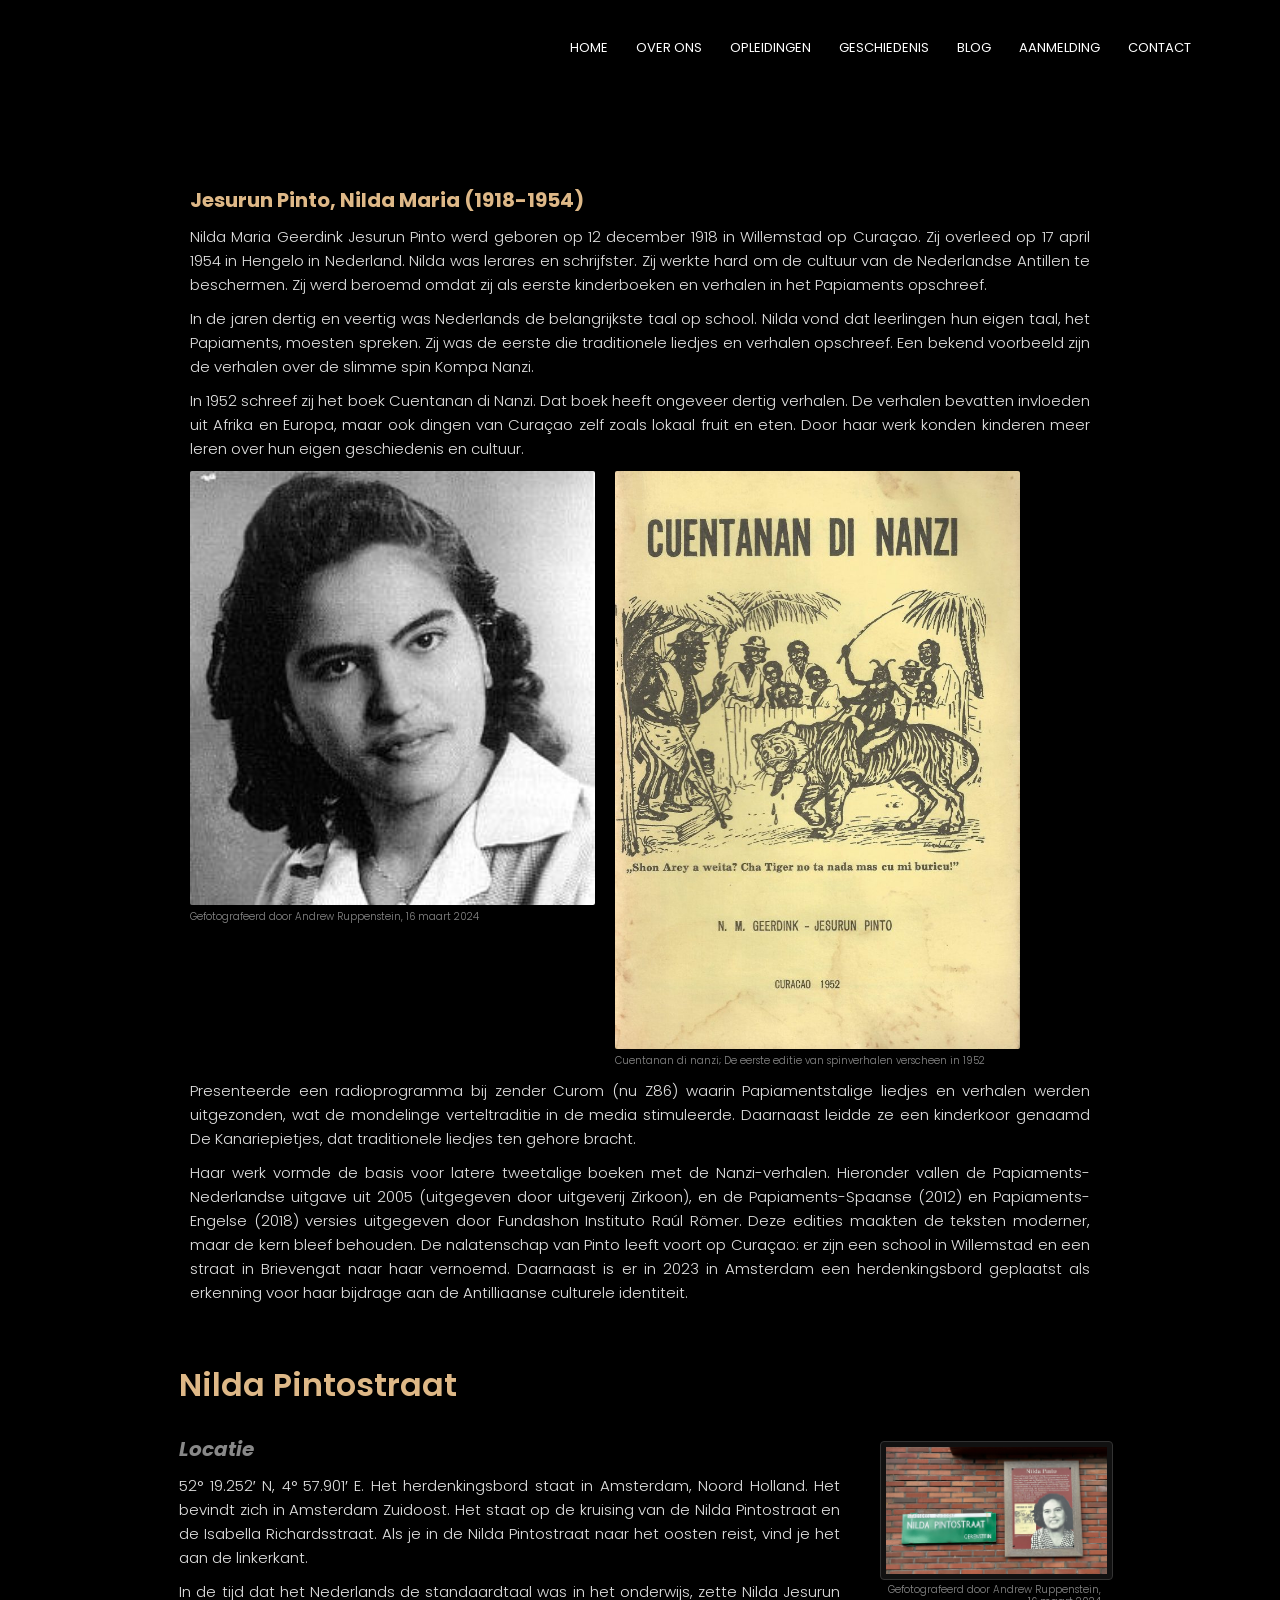
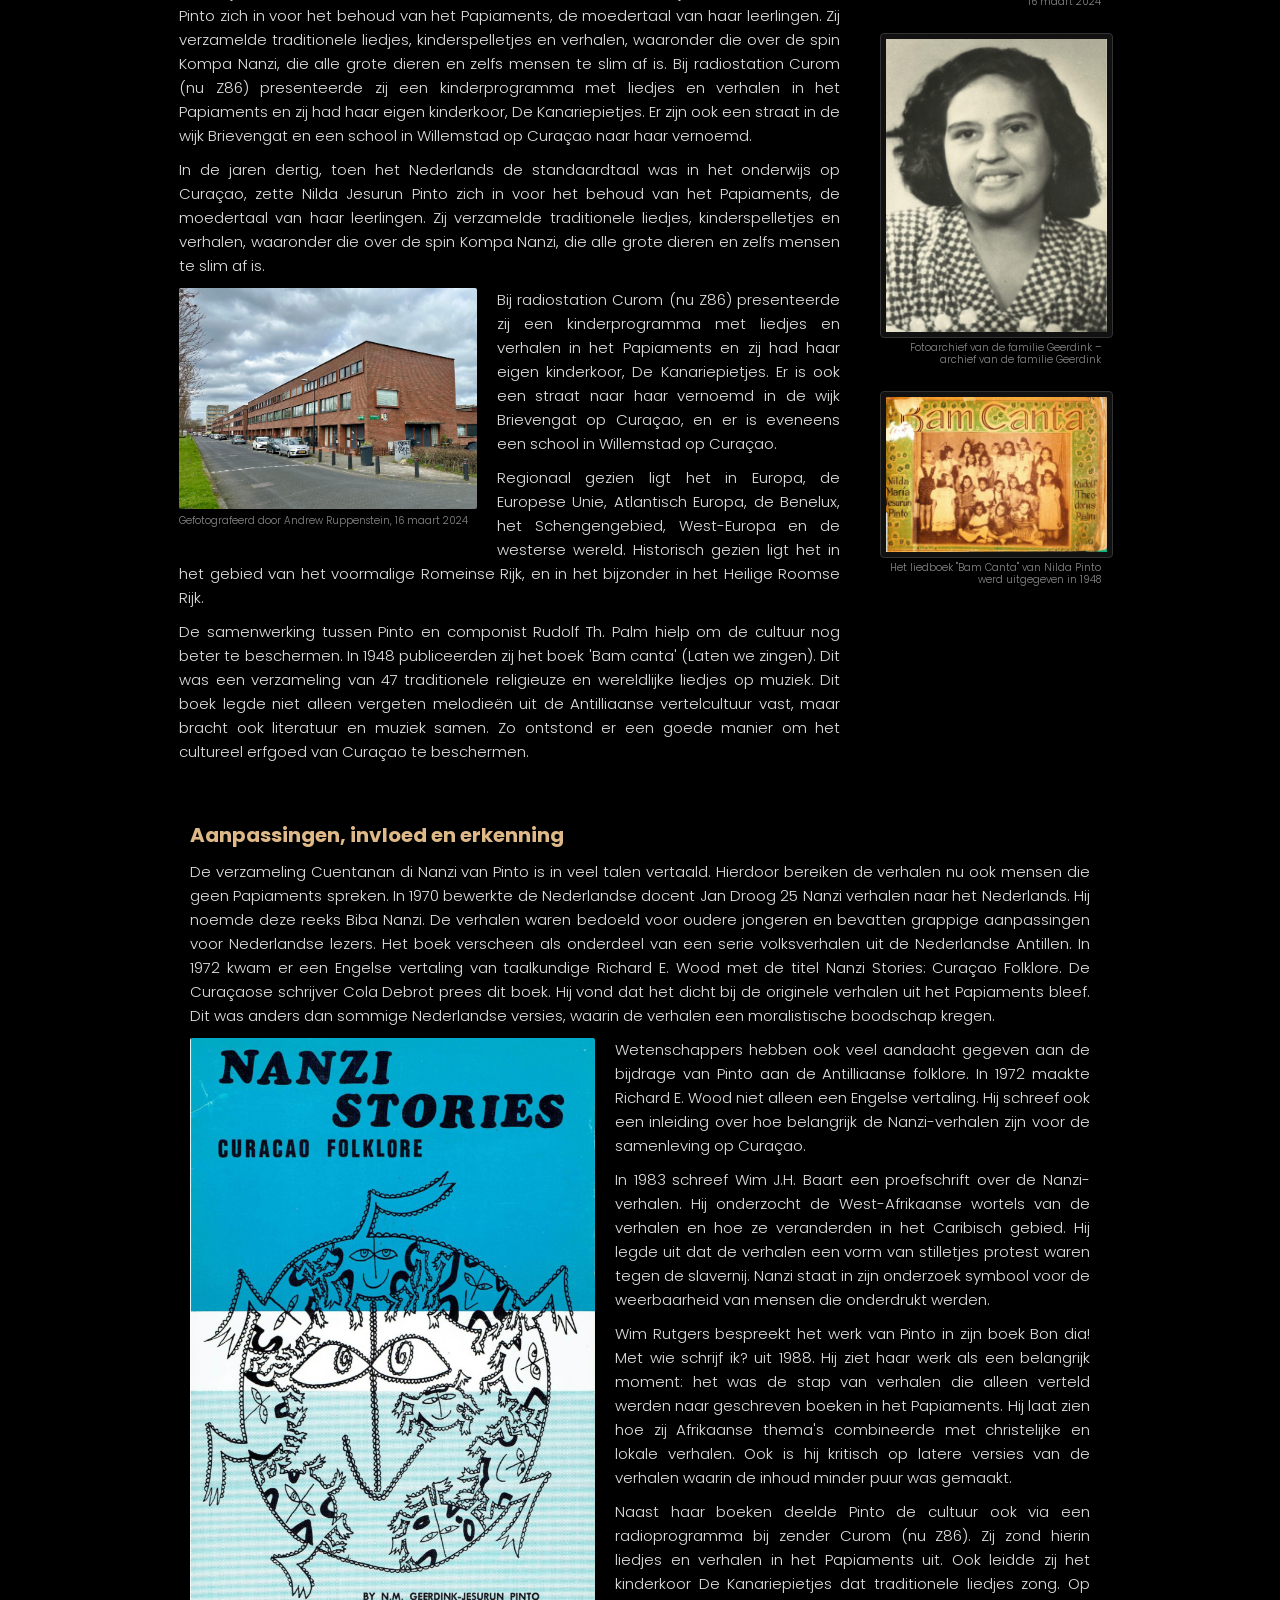
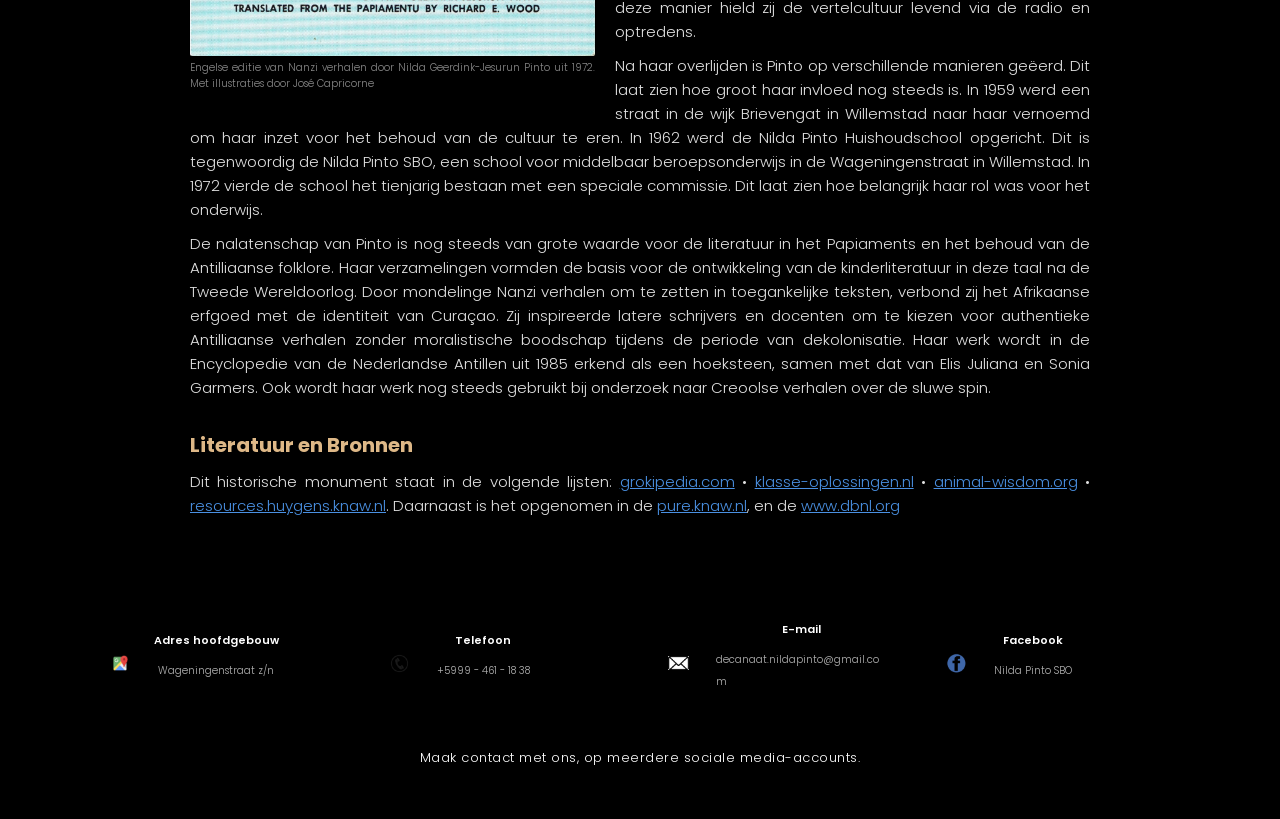
<file: history.html>
<!DOCTYPE html>
<html lang="en">
<head>
    <meta charset="UTF-8">
    <meta http-equiv="X-UA-Compatible" content="IE=edge">
    <meta name="viewport" content="width=device-width, initial-scale=1.0">
    <title>Nilda Pinto SBO</title>
    <link rel="stylesheet" href="css/base.css">
    <link rel="stylesheet" href="css/history.css">
    <link rel="stylesheet" href="css/layout.css">
    <link rel="stylesheet" href="css/tablescourses.css">
    <link rel="stylesheet" href="css/typography.css">
    <link rel="preconnect" href="https://fonts.googleapis.com">
    <link rel="preconnect" href="https://fonts.gstatic.com" crossorigin>
    <link href="https://fonts.googleapis.com/css2?family=Poppins:wght@100;200;300;400;600;700&display=swap" rel="stylesheet">
</head>
<body>

    <section class="sub-header">
        <nav class="logo">
            <div class="nav-links">
                <ul>
                    <li><a href="index.html">HOME</a></li>
                    <li><a href="about.html">OVER ONS</a></li>
                    <li><a href="course.html">OPLEIDINGEN</a></li>
                    <li><a href="history.html">GESCHIEDENIS</a></li>
                    <li><a href="blog.html">BLOG</a></li>
                    <li><a href="https://www.nildapintosbo.net/aanmelding/main/default.aspx">AANMELDING</a></li>
                    <li><a href="contact.html">CONTACT</a></li>
                </ul>
            </div>
        </nav>
    </section>

    <!-- First Section -->
    <section class="course-detail-section">
        <div class="detail-split-grid widegrid">
            <div class="about-col">
                <h3>Jesurun Pinto, Nilda Maria (1918-1954)</h3>
                <p>Nilda Maria Geerdink Jesurun Pinto werd geboren op 12 december 1918 in Willemstad op Curaçao. Zij overleed op 17 april 1954 in Hengelo in Nederland. Nilda was lerares en schrijfster. Zij werkte hard om de cultuur van de Nederlandse Antillen te beschermen. Zij werd beroemd omdat zij als eerste kinderboeken en verhalen in het Papiaments opschreef.</p>
                <p>In de jaren dertig en veertig was Nederlands de belangrijkste taal op school. Nilda vond dat leerlingen hun eigen taal, het Papiaments, moesten spreken. Zij was de eerste die traditionele liedjes en verhalen opschreef. Een bekend voorbeeld zijn de verhalen over de slimme spin Kompa Nanzi.</p>
                <p>In 1952 schreef zij het boek Cuentanan di Nanzi. Dat boek heeft ongeveer dertig verhalen. De verhalen bevatten invloeden uit Afrika en Europa, maar ook dingen van Curaçao zelf zoals lokaal fruit en eten. Door haar werk konden kinderen meer leren over hun eigen geschiedenis en cultuur.</p>

                <div class="media-box-left">
                    <img src="./images/maria.png" alt="Nilda Pinto Marker Building">
                    <p class="para-credit">Gefotografeerd door Andrew Ruppenstein, 16 maart 2024</p>
                </div>

                <div class="media-box-left">
                    <img src="./images/kompananzi3.png" alt="Nilda Pinto Marker Building">
                    <p class="para-credit">Cuentanan di nanzi; De eerste editie van spinverhalen verscheen in 1952</p>
                </div>

                <p>Presenteerde een radioprogramma bij zender Curom (nu Z86) waarin Papiamentstalige liedjes en verhalen werden uitgezonden, wat de mondelinge verteltraditie in de media stimuleerde. Daarnaast leidde ze een kinderkoor genaamd De Kanariepietjes, dat traditionele liedjes ten gehore bracht.</p>
                <p>Haar werk vormde de basis voor latere tweetalige boeken met de Nanzi-verhalen. Hieronder vallen de Papiaments-Nederlandse uitgave uit 2005 (uitgegeven door uitgeverij Zirkoon), en de Papiaments-Spaanse (2012) en Papiaments-Engelse (2018) versies uitgegeven door Fundashon Instituto Raúl Römer. Deze edities maakten de teksten moderner, maar de kern bleef behouden. De nalatenschap van Pinto leeft voort op Curaçao: er zijn een school in Willemstad en een straat in Brievengat naar haar vernoemd. Daarnaast is er in 2023 in Amsterdam een herdenkingsbord geplaatst als erkenning voor haar bijdrage aan de Antilliaanse culturele identiteit.</p>
            </div>
        </div>
    </section>

    <!-- Second Section -->
    <section class="course-detail-section">
        <div class="detail-split-grid">
            <div class="about-col">
                <h1>Nilda Pintostraat</h1>
                <h3><em style="color: #888;">Locatie</em></h3>
                <p>52° 19.252′ N, 4° 57.901′ E. Het herdenkingsbord staat in Amsterdam, Noord Holland. Het bevindt zich in Amsterdam Zuidoost. Het staat op de kruising van de Nilda Pintostraat en de Isabella Richardsstraat. Als je in de Nilda Pintostraat naar het oosten reist, vind je het aan de linkerkant.</p>
                <p>In de tijd dat het Nederlands de standaardtaal was in het onderwijs, zette Nilda Jesurun Pinto zich in voor het behoud van het Papiaments, de moedertaal van haar leerlingen. Zij verzamelde traditionele liedjes, kinderspelletjes en verhalen, waaronder die over de spin Kompa Nanzi, die alle grote dieren en zelfs mensen te slim af is. Bij radiostation Curom (nu Z86) presenteerde zij een kinderprogramma met liedjes en verhalen in het Papiaments en zij had haar eigen kinderkoor, De Kanariepietjes. Er zijn ook een straat in de wijk Brievengat en een school in Willemstad op Curaçao naar haar vernoemd.</p>
                <p>In de jaren dertig, toen het Nederlands de standaardtaal was in het onderwijs op Curaçao, zette Nilda Jesurun Pinto zich in voor het behoud van het Papiaments, de moedertaal van haar leerlingen. Zij verzamelde traditionele liedjes, kinderspelletjes en verhalen, waaronder die over de spin Kompa Nanzi, die alle grote dieren en zelfs mensen te slim af is.</p>

                <div class="media-box-left">
                    <img src="./images/pintostraatbuilding.png" alt="Nilda Pinto Marker Building">
                    <p class="para-credit">Gefotografeerd door Andrew Ruppenstein, 16 maart 2024</p>
                </div>

                <p>Bij radiostation Curom (nu Z86) presenteerde zij een kinderprogramma met liedjes en verhalen in het Papiaments en zij had haar eigen kinderkoor, De Kanariepietjes. Er is ook een straat naar haar vernoemd in de wijk Brievengat op Curaçao, en er is eveneens een school in Willemstad op Curaçao.</p>
                <p>Regionaal gezien ligt het in Europa, de Europese Unie, Atlantisch Europa, de Benelux, het Schengengebied, West-Europa en de westerse wereld. Historisch gezien ligt het in het gebied van het voormalige Romeinse Rijk, en in het bijzonder in het Heilige Roomse Rijk.</p>
                <p>De samenwerking tussen Pinto en componist Rudolf Th. Palm hielp om de cultuur nog beter te beschermen. In 1948 publiceerden zij het boek 'Bam canta' (Laten we zingen). Dit was een verzameling van 47 traditionele religieuze en wereldlijke liedjes op muziek. Dit boek legde niet alleen vergeten melodieën uit de Antilliaanse vertelcultuur vast, maar bracht ook literatuur en muziek samen. Zo ontstond er een goede manier om het cultureel erfgoed van Curaçao te beschermen.</p>
            </div>

            <div class="detail-right-sidebar">
                <div class="media-box">
                    <img src="./images/pintostraat.png" alt="Nilda Pinto Marker">
                    <p class="para-credit">Gefotografeerd door Andrew Ruppenstein, 16 maart 2024</p>
                </div>
                <div class="media-box">
                    <img src="./images/maria2.png" alt="Nilda Pinto Marker">
                    <p class="para-credit">Fotoarchief van de familie Geerdink – archief van de familie Geerdink</p>
                </div>
                <div class="media-box">
                    <img src="./images/bamcanta.png" alt="Nilda Pinto Marker">
                    <p class="para-credit">Het liedboek "Bam Canta" van Nilda Pinto werd uitgegeven in 1948</p>
                </div>
            </div>
        </div>
    </section>

    <!-- Third Section -->
    <section class="course-detail-section">
        <div class="detail-split-grid widegrid">
            <div class="about-col">
                <h3>Aanpassingen, invloed en erkenning</h3>
                <p>De verzameling Cuentanan di Nanzi van Pinto is in veel talen vertaald. Hierdoor bereiken de verhalen nu ook mensen die geen Papiaments spreken. In 1970 bewerkte de Nederlandse docent Jan Droog 25 Nanzi verhalen naar het Nederlands. Hij noemde deze reeks Biba Nanzi. De verhalen waren bedoeld voor oudere jongeren en bevatten grappige aanpassingen voor Nederlandse lezers. Het boek verscheen als onderdeel van een serie volksverhalen uit de Nederlandse Antillen. In 1972 kwam er een Engelse vertaling van taalkundige Richard E. Wood met de titel Nanzi Stories: Curaçao Folklore. De Curaçaose schrijver Cola Debrot prees dit boek. Hij vond dat het dicht bij de originele verhalen uit het Papiaments bleef. Dit was anders dan sommige Nederlandse versies, waarin de verhalen een moralistische boodschap kregen.</p>

                <div class="media-box-left">
                    <img src="./images/kompananzi2.png" alt="Nilda Pinto Marker Building">
                    <p class="para-credit">Engelse editie van Nanzi verhalen door Nilda Geerdink-Jesurun Pinto uit 1972. Met illustraties door José Capricorne</p>
                </div>

                <p>Wetenschappers hebben ook veel aandacht gegeven aan de bijdrage van Pinto aan de Antilliaanse folklore. In 1972 maakte Richard E. Wood niet alleen een Engelse vertaling. Hij schreef ook een inleiding over hoe belangrijk de Nanzi-verhalen zijn voor de samenleving op Curaçao.</p>
                <p>In 1983 schreef Wim J.H. Baart een proefschrift over de Nanzi-verhalen. Hij onderzocht de West-Afrikaanse wortels van de verhalen en hoe ze veranderden in het Caribisch gebied. Hij legde uit dat de verhalen een vorm van stilletjes protest waren tegen de slavernij. Nanzi staat in zijn onderzoek symbool voor de weerbaarheid van mensen die onderdrukt werden.</p>
                <p>Wim Rutgers bespreekt het werk van Pinto in zijn boek Bon dia! Met wie schrijf ik? uit 1988. Hij ziet haar werk als een belangrijk moment: het was de stap van verhalen die alleen verteld werden naar geschreven boeken in het Papiaments. Hij laat zien hoe zij Afrikaanse thema's combineerde met christelijke en lokale verhalen. Ook is hij kritisch op latere versies van de verhalen waarin de inhoud minder puur was gemaakt.</p>
                <p>Naast haar boeken deelde Pinto de cultuur ook via een radioprogramma bij zender Curom (nu Z86). Zij zond hierin liedjes en verhalen in het Papiaments uit. Ook leidde zij het kinderkoor De Kanariepietjes dat traditionele liedjes zong. Op deze manier hield zij de vertelcultuur levend via de radio en optredens.</p>
                <p>Na haar overlijden is Pinto op verschillende manieren geëerd. Dit laat zien hoe groot haar invloed nog steeds is. In 1959 werd een straat in de wijk Brievengat in Willemstad naar haar vernoemd om haar inzet voor het behoud van de cultuur te eren. In 1962 werd de Nilda Pinto Huishoudschool opgericht. Dit is tegenwoordig de Nilda Pinto SBO, een school voor middelbaar beroepsonderwijs in de Wageningenstraat in Willemstad. In 1972 vierde de school het tienjarig bestaan met een speciale commissie. Dit laat zien hoe belangrijk haar rol was voor het onderwijs.</p>
                <p>De nalatenschap van Pinto is nog steeds van grote waarde voor de literatuur in het Papiaments en het behoud van de Antilliaanse folklore. Haar verzamelingen vormden de basis voor de ontwikkeling van de kinderliteratuur in deze taal na de Tweede Wereldoorlog. Door mondelinge Nanzi verhalen om te zetten in toegankelijke teksten, verbond zij het Afrikaanse erfgoed met de identiteit van Curaçao. Zij inspireerde latere schrijvers en docenten om te kiezen voor authentieke Antilliaanse verhalen zonder moralistische boodschap tijdens de periode van dekolonisatie. Haar werk wordt in de Encyclopedie van de Nederlandse Antillen uit 1985 erkend als een hoeksteen, samen met dat van Elis Juliana en Sonia Garmers. Ook wordt haar werk nog steeds gebruikt bij onderzoek naar Creoolse verhalen over de sluwe spin.</p>
                <h3>Literatuur en Bronnen</h3>
                <p>
                Dit historische monument staat in de volgende lijsten: 
                <a href="https://grokipedia.com/page/nilda_pinto" style="color: #4a90e2;">grokipedia.com</a> • 
                <a href="https://klasse-oplossingen.nl/2018/12/nieuws/het-cultureel-erfgoed-van-nilda-pinto/#.YPhtH-gzaUm" style="color: #4a90e2;">klasse-oplossingen.nl</a> • 
                <a href="https://animal-wisdom.org/en/nanzi/" style="color: #4a90e2;">animal-wisdom.org</a> • 
                <a href="https://resources.huygens.knaw.nl/vrouwenlexicon/lemmata/data/JesurunPinto" style="color: #4a90e2;">resources.huygens.knaw.nl</a>. 
                Daarnaast is het opgenomen in de 
                <a href="https://pure.knaw.nl/ws/portalfiles/portal/472910/Anansi.pdf" style="color: #4a90e2;">pure.knaw.nl</a>, en de 
                <a href="https://www.dbnl.org/tekst/rutg014bond01_01/rutg014bond01_01.pdf" style="color: #4a90e2;">www.dbnl.org</a>
                </p>
            </div>
        </div>
    </section>

    <section class="footer">
        <div class="contact-cards-container">
            <div class="contact-card">
                <div class="icon-box location-icon">
                    <img src="images/location-icon.png" alt="Location">
                </div>
                <div class="card-details">
                    <h3>Adres hoofdgebouw</h3>
                    <p>Wageningenstraat z/n</p>
                </div>
            </div>

            <div class="contact-card">
                <div class="icon-box phone-icon">
                    <img src="images/phone-icon.png" alt="Phone">
                </div>
                <div class="card-details">
                    <h3>Telefoon</h3>
                    <p>+5999 - 461 - 18 38</p>
                </div>
            </div>

            <div class="contact-card">
                <div class="icon-box email-icon">
                    <img src="images/email-icon.png" alt="Email">
                </div>
                <div class="card-details">
                    <h3>E-mail</h3>
                    <p>decanaat.nildapinto@gmail.com</p>
                </div>
            </div>

            <div class="contact-card">
                <div class="icon-box facebook-icon">
                    <img src="images/facebook-icon.png" alt="Facebook">
                </div>
                <div class="card-details">
                    <h3>Facebook</h3>
                    <p>Nilda Pinto SBO</p>
                </div>
            </div>
        </div>
        <p class="footer-text">Maak contact met ons, op meerdere sociale media-accounts.</p>
    </section>

</body>
</html>
</file>
<file: css/base.css>
* {
    margin: 0;
    padding: 0;
    font-family: 'Poppins', sans-serif;
}

body {
    background-color: #000000;
    color: #ffffff;
}

h1 {
    font-size: 36px;
    font-weight: 600;
    color: white;
}

p {
    color: white;
    font-size: 14px;
    font-weight: 300;
    line-height: 22px;
    padding: 10px;
}

h3 {
    text-align: center;
    font-weight: 600;
    margin: 10px 0;
    color: white;
}
</file>
<file: css/layout.css>
.header {
    min-height: 100vh;
    width: 100%;
    background-image: linear-gradient(rgba(0, 0, 0, 0.5), rgba(0, 0, 0, 0.6)), url('../images/nildapintobackground.png');
    background-attachment: fixed;
    background-position: center center;
    background-repeat: no-repeat;
    background-size: cover;
    position: relative;
    display: flex;
    flex-direction: column;
    justify-content: space-between;
}

@media (max-width: 768px) {
    .header {
        background-attachment: scroll !important;
        min-height: 70vh;
    }
}

.sub-header {
    min-height: 15vh;
    width: 100%;
    background: #000000;
    position: relative;
}

.course {
    width: 80%;
    margin: auto;
    text-align: center;
    padding-top: 35px;
    color: white;
}

.row {
    margin: 2px 0; 
    display: flex;
    justify-content: space-between;
}

.campus {
    width: 80%;
    margin: auto;
    text-align: center;
    padding-top: 1px;
    color: white;
}

.facilities {
    width: 80%;
    margin: auto;
    text-align: center;
    padding-top: 100px;
    color: white;
}

.footer {
    background-color: #000000; 
    padding: 40px 20px;
    text-align: center;
    font-family: 'Poppins', sans-serif;
}

.about-us {
    width: 80%;
    margin: auto;
    padding-top: 1px;
    padding-bottom: 50px;
    color: white;
}

.steps {
    width: 100%;
    margin: 1px auto 10px auto;
}

.step-row {
    display: grid;
    grid-template-columns: 1fr 2fr;
    gap: 20px; 
    align-items: center;
    margin-bottom: 30px; 
}

.step-row.step-right {
    grid-template-columns: 2fr 1fr;
}

@media (max-width: 768px) {
    .step-row, .step-row.step-right {
        grid-template-columns: 1fr;
        text-align: center;
        gap: 20px;
    }
    
    .step-row.step-right .step-text {
        order: 2;
    }
    .step-row.step-right .step-number {
        order: 1;
    }
}

.blog-content {
    width: 80%;
    margin: 0 auto; /* centers the entire section */
    padding: 1px;
    color: white;

    display: flex;
    justify-content: center; /* centers all children horizontally */
}

.blog-content .row {
    width: 100%;
    display: flex;
    justify-content: center; /* centers the .blog div */
}

.blog-content .blog {
    text-align: center; /* centers the content inside the blog block */
}

.comment-box form {
    text-align: left; /* forces the button to stay left */
}


.location {
    width: 80%;
    margin: auto;
    padding: 80px 0;
}

.layout-matrix-row {
    align-items: flex-start !important;
    gap: 15px;
}

.course-detail-section {
    width: 80%;
    margin: 50px auto;
    font-family: 'Poppins', sans-serif;
    color: #ffffff;
    text-align: left;
}

.detail-split-grid {
    display: grid;
    grid-template-columns: 1.2fr 0.8fr;
    gap: 40px;
    align-items: flex-start;
}

@media (max-width: 850px) {
    .detail-split-grid {
        grid-template-columns: 1fr;
        gap: 30px;
    }
}

/* ==========================================
   CALL TO ACTION BUTTON STYLING
   ========================================== */

.cta {
    margin: 10px auto;
    width: 80%;
    background-image: linear-gradient(rgba(0, 0, 0, 0.7), rgba(0, 0, 0, 0.7)), url('../images/schoolfrontview.png');
    background-position: center;
    background-size: cover;
    border-radius: 10px;
    text-align: center;
    padding: 80px 20px;
    display: flex;
    flex-wrap: wrap;
    justify-content: center;
    align-items: center;
    gap: 20px;
    box-sizing: border-box;
}

.cta h1 {
    color: #ffffff;
    margin-bottom: 30px;
    padding: 0;
    width: 100%;
}

.cta .hero-btn {
    display: inline-flex;
    justify-content: center;
    align-items: center;
    width: 200px;
    height: 48px;
    color: #ffffff;
    border: 1px solid #ffffff;
    background: rgba(0, 0, 0, 0.4);
    border-radius: 4px;
    text-decoration: none;
    font-weight: 600;
    box-sizing: border-box;
    transition: background 0.3s ease, color 0.3s ease;
}

.cta .hero-btn:hover {
    background: #080808;
    color: #fcf9f9;
}

@media (max-width: 700px) {
    .cta {
        flex-direction: column;
        gap: 15px;
        padding: 50px 20px;
    }

    .cta .hero-btn {
        width: 80%;
        max-width: 240px;
    }
}
</file>
<file: css/components.css>
.contact-card {
    background-color: #000000;
    border: 1px solid #000000;
    display: flex;
    align-items: center;
    padding: 8px 12px;
    border-radius: 4px;
    min-width: 210px;
    flex: 1;
    max-width: 240px;
    text-align: left;
}

.icon-box {
    width: 35px;
    height: 35px;
    border-radius: 50%;
    display: flex;
    align-items: center;
    justify-content: center;
    color: #ffffff;
    font-size: 16px;
    margin-right: 10px;
    flex-shrink: 0;
    padding: 7px; 
    box-sizing: border-box; 
}

.icon-box img {
    width: 100%;
    height: 100%;
    object-fit: contain;
    display: block;
}

.location-icon { background-color: #000000; color: #d94d3c; }
.phone-icon { background-color: #000000; }
.email-icon { background-color: #000000; }
.facebook-icon { background-color: #000000; }

.card-details h3 {
    font-size: 11px;
    font-weight: 600;
    color: #ffffff;
    margin: 0;
    line-height: 1.2;
}

.card-details p {
    font-size: 10px;
    color: #b0b0b0;
    margin: 2px 0 0 0;
    word-break: break-all;
}

.footer-text {
    color: #ffffff;
    font-size: 13px;
    margin-top: 20px;
    letter-spacing: 0.5px;
}

.steps h2 {
    color: #ffffff;
    font-size: 22px;
    font-weight: 600;
    text-align: center;
    margin-bottom: 20px;
}

.step-number {
    font-size: 1.25rem;
    font-weight: 300;
    line-height: 1;
    display: flex;
    flex-direction: column;
    align-items: center;
    text-transform: lowercase;
}

.step-number span {
    font-size: 4rem;
    font-weight: 700;
    margin-top: -5px;
}

.step-number.orange { color: #f2a154; }
.step-number.teal { color: #7bf1dc; }
.step-number.blue { color: #5dade2; }

.step-text p {
    font-size: 13px;
    color: #e0e0e0;
    line-height: 1.5;
    padding: 0;
    margin-bottom: 10px;
}

.step-text p strong {
    font-weight: 700;
}

.step-list {
    list-style-type: disc;
    margin-left: 18px;
    margin-top: 5px;
}

.step-list li {
    font-size: 13px;
    color: #e0e0e0;
    margin-bottom: 4px;
    line-height: 1.4;
}

@media (max-width: 768px) {
    .step-text p {
        text-align: center;
    }
    .step-list {
        display: inline-block;
        text-align: left;
    }
}

.comment-box {
    border: 1px solid #333333;
    margin: 50px 0;
    padding: 10px 20px;
    background: #111111;
}

.comment-box h3 {
    text-align: left;
    color: #ffffff;
}

.comment-from input, .comment-from textarea, .contact-rol input, .contact-rol textarea {
    width: 100%;
    padding: 10px;
    margin: 15px 0;
    box-sizing: border-box;
    border: 1px solid #444444;
    outline: none;
    background: #222222;
    color: #ffffff;
}

.comment-from button, .contact-rol button {
    margin: 10px 0;
    color: #ffffff;
    background: red;
    border: none;
    padding: 10px 20px;
    cursor: pointer;
}

.contact-rol {
    border: 1px solid #333333;
    margin: 50px auto; /* center it like comment-box */
    padding: 10px 20px;
    background: #111111;
    width: 80%;        /* same width behavior as blog-content */
    max-width: 600px;  /* prevents stretching */
}

.address-card {
    background-color: #000000;
    color: #000000;
    flex: 1;
    min-width: 250px;
    display: flex;
    align-items: center;
    padding: 20px 15px;
    box-sizing: border-box;
    text-align: left;
}

.address-number {
    width: 45px;
    height: 45px;
    background-color: #e63946;
    color: #000000;
    border-radius: 50%;
    display: flex;
    align-items: center;
    justify-content: center;
    font-size: 22px;
    font-weight: 700;
    margin-right: 15px;
    flex-shrink: 0;
}

.address-text {
    font-family: 'Poppins', sans-serif;
    line-height: 1.3;
}

.address-text strong {
    font-size: 14px;
    display: block;
    margin-bottom: 3px;
    color: #ffffff;
}

.address-text p {
    color: #ffffff !important;
    font-size: 12px !important;
    padding: 0 !important;
    margin: 0 !important;
    text-align: left !important;
}

.address-text .tel-text {
    margin-top: 5px !important;
    font-weight: 500;
}

@media (max-width: 768px) {
    .address-card {
        width: 100%;
        max-width: 320px;
    }
}

.address-header-badge {
    background-color: #000000;
    color: #e9e9e9;
    padding: 12px;
    border-radius: 4px;
    display: flex;
    align-items: center;
    margin-bottom: 15px;
}

.address-header-badge .badge-num {
    background-color: #e63946;
    color: #000000;
    width: 32px;
    height: 32px;
    border-radius: 50%;
    display: flex;
    align-items: center;
    justify-content: center;
    font-weight: 700;
    font-size: 16px;
    margin-right: 12px;
    flex-shrink: 0;
}

.address-header-badge strong {
    font-size: 13px;
    display: block;
}

.address-header-badge p {
    color: #f6f6f6 !important;
    font-size: 11px !important;
    padding: 0 !important;
    line-height: 1.3 !important;
}

.media-text-row {
    display: flex;
    gap: 20px;
    align-items: flex-start;
    margin-bottom: 25px;
}

.media-text-row.reverse-row {
    flex-direction: row; 
}

.media-box {
    flex-basis: 40%;
    flex-shrink: 0;
}

.media-box img {
    width: 100%;
    height: auto;
    border-radius: 4px;
    display: block;
    object-fit: cover;
}

nav {
    display: flex;
    padding: 2% 6%;
    justify-content: space-between;
    align-items: center;
    background-color: #000000;
    width: 100%;
    box-sizing: border-box;
}

nav img {
    width: 150px;
}

.nav-links {
    flex: 1;
    text-align: right;
}

.nav-links ul li {
    list-style: none;
    display: inline-block;
    padding: 8px 12px;
    position: relative;
}

.nav-links ul li a {
    color: white;
    text-decoration: none;
    font-size: 13px;
}

.nav-links ul li::after {
    content: '';
    width: 0%;
    height: 2px;
    background: red;
    display: block;
    margin: auto;
    transition: 0.5s;
}

.nav-links ul li:hover::after {
    width: 100%;
}

.contact-cards-container {
    display: flex;
    justify-content: center;
    gap: 15px;
    flex-wrap: wrap;
    max-width: 1100px;
    margin: 0 auto 25px auto;
}

.info-banner-container {
    width: 100%;
    text-align: center;
    margin: 20px 0;
}

.info-banner-container img {
    width: 100%;
    max-width: 100%;
    display: block;
}

.address-cards-row {
    display: flex;
    justify-content: space-between;
    gap: 20px;
    width: 85%;
    margin: 20px auto 40px auto;
    flex-wrap: wrap;
}

@media (max-width: 768px) {
    .address-cards-row {
        flex-direction: column;
        align-items: center;
    }
}

.coursepage-col-full {
    width: 100%;
    margin-bottom: 30px;
}

.table-responsive-container {
    width: 100%;
    overflow-x: auto;
    margin: 30px auto 40px auto;
}

.table-scroll-wrapper {
    width: 100%;
    overflow-x: auto;
}

.course-col {
    flex-basis: 31%;
    background: #111111;
    border-radius: 10px;
    margin-bottom: 1%;
    padding: 20px 12px;
    box-sizing: border-box;
    transition: 0.5s;
    color: #ffffff;
}

.course-col:hover {
    box-shadow: 0 0 20px 0px rgba(255, 255, 255, 0.2);
}

.campus-col {
    flex-basis: 32%;
    border-radius: 10px;
    margin-bottom: 10px;
    position: relative;
    overflow: hidden;
}

.campus-col img {
    width: 100%;
    display: block;
}

.layer {
    background: transparent;
    height: 100%;
    width: 100%;
    position: absolute;
    top: 0;
    left: 0;
    transition: 0.5s;
}

.Facilities {
    text-align: center;
}

.facilities-col {
    flex-basis: 31%;
    border-radius: 10px;
    margin-bottom: 5%;
    text-align: left;
}

.facilities-col img {
    width: 100%;
    border-radius: 10px;
}

.facilities-col p, .facilities-col h3 {
    color: #ffffff;
}

.facilities-col h3 {
    margin-top: 16px;
    margin-bottom: 15px;
    text-align: left;
}

.about-col {
    flex-basis: 100%;
    padding: 30px 2px;
}

.about-col img {
    width: 50%;
}

.about-col h1 {
    padding-top: 0;
    text-align: center;
    color: #ffffff;
}

.about-col p {
    padding: 15px 0 25px;
    text-align: left;
    color: #ffffff;
}

.about-col ul li {
    font-size: 14px;
    font-weight: 300;
    line-height: 22px;
    color: #ffffff;
    margin-left: 20px;
    margin-bottom: 8px;
}

.blog {
    flex-basis: 65%;
}

.blog img {
    width: 100%;
}

.blog h2 {
    color: #ffffff;
    font-weight: 600;
    margin: 30px 0;
    text-align: center;
}

.blog p {
    color: #ffffff;
    padding: 0;
}

.location iframe {
    width: 100%;
}

.contact-img {
    text-align: center;
}

.info {
    text-align: center;
    color: #ffffff;
}
</file>
<file: css/tablescourses.css>
.sbo-matrix-table {
    width: 100%;
    border-collapse: collapse;
    font-family: 'Poppins', sans-serif;
    background-color: #dcdcdc;
    color: #000000;
    text-align: left;
    font-size: 14px;
}

.sbo-matrix-table thead tr {
    background-color: #deb887;
    color: #000000;
}

.sbo-matrix-table th {
    padding: 15px;
    font-weight: 600;
    font-size: 16px;
    border-bottom: 3px solid #000000;
}

.sbo-matrix-table td {
    padding: 15px;
    vertical-align: top;
    border-bottom: 2px solid #b5b5b5;
    line-height: 1.4;
}

.sbo-matrix-table td.level-column {
    background-color: #deb887;
    font-weight: 700;
    width: 15%;
    border-bottom: 2px solid #000000;
}

.sbo-matrix-table td strong {
    font-size: 15px;
    display: block;
    margin-bottom: 5px;
}

.sbo-matrix-table td p {
    color: #111111 !important;
    padding: 0 !important;
    font-size: 13.5px !important;
}

.table-list {
    list-style-type: none;
    padding-left: 0;
}

.table-list li {
    position: relative;
    padding-left: 15px;
    margin-bottom: 5px;
    color: #000000;
    font-size: 13.5px;
}

.table-list li::before {
    content: "-";
    position: absolute;
    left: 0;
    font-weight: bold;
}

.sbo-matrix-table tbody tr:nth-of-type(even) {
    background-color: #ededed;
}

.matrix-card {
    background: #111111;
    padding: 15px 8px !important;
    border: 1px solid #222222;
    text-align: left !important;
}

.program-matrix-table {
    width: 100%;
    border-collapse: collapse;
    font-size: 11px;
    background-color: #ffffff;
    color: #000000;
}

.program-matrix-table th, .program-matrix-table td {
    padding: 6px 4px;
    border: 1px solid #bbbbbb;
    text-align: left;
}

.program-matrix-table th {
    font-weight: 600;
}

.header-admin-handel { background-color: #e65c00; color: #ffffff; }
.header-default { background-color: #333333; color: #ffffff; }
.header-techniek { background-color: #009933; color: #ffffff; }

.category-row-banner {
    font-weight: 700;
    text-transform: uppercase;
}

.category-row-banner td {
    padding: 4px 6px !important;
    color: #ffffff !important;
}

.admin-banner td { background-color: #e65c00; }
.handel-banner td { background-color: #ff3300; }
.green-banner td { background-color: #009933; }
.yellow-banner td { background-color: #cccc00; color: #000000 !important; }
.blue-banner td { background-color: #0066cc; }

.program-matrix-table tbody tr:not(.category-row-banner):nth-of-type(even) {
    background-color: #f2f2f2;
}

.detail-header-banner {
    display: flex;
    align-items: center;
    margin-bottom: 30px;
    position: relative;
}

.title-badge-green {
    background-color: #009933;
    color: #ffffff;
    font-weight: 700;
    font-size: 18px;
    padding: 10px 25px;
    z-index: 2;
}

.arrow-badge-blue {
    background-color: #41729f;
    color: #ffffff;
    font-weight: 600;
    font-size: 14px;
    padding: 6px 20px 6px 35px;
    margin-left: -20px;
    position: relative;
    clip-path: polygon(0% 0%, 85% 0%, 100% 50%, 85% 100%, 0% 100%);
    z-index: 1;
}

.media-box {
    flex-basis: 40%;
    flex-shrink: 0;
}

.media-box img {
    width: 100%;
    height: auto;
    border-radius: 4px;
    display: block;
    object-fit: cover;
}

.text-box-inline {
    flex-basis: 60%;
}

.text-box-inline p {
    font-size: 13px !important;
    line-height: 1.6 !important;
    padding: 0 !important;
    color: #e0e0e0 !important;
}

.detail-right-sidebar {
    display: flex;
    flex-direction: column;
    gap: 25px;
}

.sidebar-block h4 {
    font-size: 15px;
    font-weight: 600;
    margin-bottom: 8px;
    color: #ffffff;
}

.sidebar-list {
    list-style-type: disc;
    padding-left: 20px;
}

.sidebar-list li {
    font-size: 13px;
    color: #e0e0e0;
    line-height: 1.4;
}

.duration-text {
    font-size: 13px !important;
    padding: 0 !important;
    color: #e0e0e0 !important;
}

.green-possibilities-box {
    background-color: #507d74;
    color: #000000;
    padding: 20px;
    border-radius: 4px;
}

.green-possibilities-box h4 {
    color: #000000;
    font-weight: 700;
    margin-bottom: 12px;
}

.possibilities-list {
    padding-left: 20px;
}

.possibilities-list li {
    font-size: 12.5px;
    line-height: 1.5;
    margin-bottom: 10px;
    color: #111111;
}

.possibilities-list li:last-child {
    margin-bottom: 0;
}

@media (max-width: 850px) {
    .media-box {
        width: 80%;
        max-width: 300px;
    }
}

/* ==========================================================
   SCOPED MOBILE REDESIGN (ONLY APPLIES TO COURSE.HTML)
   ========================================================== */

@media screen and (max-width: 768px) {

    /* 1. STACK ROWS AND COLUMNS ON COURSE PAGE */
    body.course-page .row,
    body.course-page .layout-matrix-row,
    body.course-page .detail-split-grid,
    body.course-page .media-text-row,
    body.course-page .media-text-row.reverse-row {
        display: flex !important;
        flex-direction: column !important;
        width: 100% !important;
        gap: 20px !important;
        margin: 0 !important;
        padding: 0 !important;
    }

    body.course-page .course-col,
    body.course-page .campus-col,
    body.course-page .matrix-card,
    body.course-page .detail-left-content,
    body.course-page .detail-right-sidebar,
    body.course-page .media-box,
    body.course-page .text-box-inline {
        width: 100% !important;
        max-width: 100% !important;
        flex-basis: 100% !important;
        margin: 0 0 15px 0 !important;
        box-sizing: border-box !important;
    }

    /* 2. SBO MATRIX TABLE INTO STACKED CARDS */
    body.course-page .table-responsive-container {
        width: 100% !important;
        overflow: visible !important;
    }

    body.course-page .sbo-matrix-table,
    body.course-page .sbo-matrix-table tbody,
    body.course-page .sbo-matrix-table tr,
    body.course-page .sbo-matrix-table td {
        display: block !important;
        width: 100% !important;
        box-sizing: border-box !important;
    }

    body.course-page .sbo-matrix-table thead {
        display: none !important;
    }

    body.course-page .sbo-matrix-table tr {
        margin-bottom: 20px !important;
        border: 2px solid #000000 !important;
        border-radius: 8px !important;
        background-color: #dcdcdc !important;
        overflow: hidden !important;
    }

    body.course-page .sbo-matrix-table td.level-column {
        background-color: #deb887 !important;
        font-size: 18px !important;
        font-weight: 700 !important;
        padding: 12px 15px !important;
        border-bottom: 2px solid #000000 !important;
        width: 100% !important;
    }

    body.course-page .sbo-matrix-table td {
        padding: 12px 15px !important;
        border-bottom: 1px solid #b5b5b5 !important;
    }

    body.course-page .sbo-matrix-table td:last-child {
        border-bottom: none !important;
    }

    /* 3. PROGRAM MATRIX CARDS */
    body.course-page .matrix-card {
        padding: 15px !important;
        border-radius: 8px !important;
    }

    body.course-page .table-scroll-wrapper {
        width: 100% !important;
        overflow-x: auto !important;
        -webkit-overflow-scrolling: touch !important;
    }

    body.course-page .program-matrix-table {
        min-width: 500px !important;
    }

    /* 4. COURSE DETAILS AND BADGES */
    body.course-page .course-detail-section {
        margin: 40px 0 !important;
        padding: 0 10px !important;
    }

    body.course-page .detail-header-banner {
        display: flex !important;
        flex-wrap: wrap !important;
        align-items: center !important;
        margin-bottom: 20px !important;
    }

    body.course-page .title-badge-green {
        font-size: 16px !important;
        padding: 10px 15px !important;
        width: 100% !important;
        text-align: center !important;
        box-sizing: border-box !important;
    }

    body.course-page .arrow-badge-blue {
        font-size: 14px !important;
        padding: 8px 15px !important;
        margin-left: 0 !important;
        clip-path: none !important;
        width: 100% !important;
        text-align: center !important;
        box-sizing: border-box !important;
    }

    body.course-page .media-box img {
        width: 100% !important;
        max-height: 240px !important;
        object-fit: cover !important;
        border-radius: 6px !important;
    }
}
</file>
<file: css/typography.css>
.text-box {
    width: 90%;
    color: #ffffff;
    position: absolute;
    top: 50%;
    left: 50%;
    transform: translate(-50%, -50%);
    text-align: center;
}

.text-box h1 {
    font-size: 62px;
    font-weight: 700;
    font-family: 'Poppins', sans-serif;
    color: rgb(153, 181, 29);
    text-shadow: 2px 4px 10px rgba(0, 0, 0, 0.8);
}

.text-box p {
    margin: 10px 0 40px;
    font-size: 14px;
    color: #ffffff;
    text-shadow: 2px 2px 6px rgba(0, 0, 0, 0.8);
}

@media (max-width: 768px) {
    .text-box h1 {
        font-size: 32px;
    }
    .text-box p {
        font-size: 16px;
    }
}

.hero-btn {
    display: inline-block;
    text-decoration: none;
    color: #ffffff;
    border: 1px solid #ffffff;
    padding: 12px 34px;
    font-size: 13px;
    background: transparent;
    position: relative;
    cursor: pointer;
    margin: 0 15px;
}

.hero-btn:hover {
    border: 1px solid red;
    background: red;
    transition: 1s;
}

.para-1 {
    color: #ffffff;
    font-size: 14px;
    font-weight: 300;
    line-height: 22px;
    padding: 10px;
    text-align: center;
}

.para-2 {
    text-align: center;
    color: #ffffff;
    margin: 0 auto;
    padding: 40px 20px;
}

.para-2 p {
    max-width: 800px;
    margin: 0 auto 1px;
}

.sub-header h1 {
    color: #ffffff;
    text-align: center;
    padding-bottom: 15px;
}
</file>
<file: css/history.css>
/* css/history.css */

/* Navigation Bar Styles */
nav {
    display: flex;
    padding: 2% 6%;
    justify-content: space-between;
    align-items: center;
    background-color: #000000;
    width: 100%;
    box-sizing: border-box;
}

nav img {
    width: 150px;
}

.nav-links {
    flex: 1;
    text-align: right;
}

.nav-links ul li {
    list-style: none;
    display: inline-block;
    padding: 8px 12px;
    position: relative;
}

.nav-links ul li a {
    color: white;
    text-decoration: none;
    font-size: 13px;
}

.nav-links ul li::after {
    content: '';
    width: 0%;
    height: 2px;
    background: red;
    display: block;
    margin: auto;
    transition: 0.5s;
}

.nav-links ul li:hover::after {
    width: 100%;
}

/* Core Section Centering and Layout */
/* 1. Reduce the general vertical padding and keep it compact */
.course-detail-section {
    width: 100%;
    display: flex;
    justify-content: center;
    padding: 1px 0; /* Changed from 40px to 20px */
    box-sizing: border-box;
}

/* 2. Remove the top padding completely when one section follows another */
.course-detail-section + .course-detail-section {
    padding-top: 0;
}

/* 3. Force the content column to contain its floating images cleanly */
.about-col {
    display: flow-root; 
}

.detail-split-grid {
    display: grid;
    grid-template-columns: 1.5fr 0.5fr !important;
    gap: 40px;
    align-items: flex-start;
    width: 90%;
    max-width: 1100px; 
    margin: 0 auto; 
}

/* Typography Styling */
.about-col h1 {
    font-size: 32px;
    margin-bottom: 20px;
    color: #deb887; 
}

.about-col h3 {
    text-align: left !important;
    font-size: 20px;
    margin-top: 25px;
    margin-bottom: 5px;
    color: #deb887;
    font-weight: 700;
}

.about-col p {
    padding: 5px 0;
    line-height: 1.6;
    color: #e0e0e0;
    font-size: 15px;
    text-align: justify;
}

/* Inline Headings for Perfect Text Wrapping */
.wiki_heading {
    font-size: 20px;
    color: #deb887;
    font-weight: 700;
    margin-right: 5px;
}

/* Sidebar Elements */
.detail-right-sidebar {
    display: flex;
    flex-direction: column;
    gap: 20px;
    margin-top: 80px; 
}

.media-box img {
    border: 1px solid #333;
    padding: 5px;
    background: #111;
    width: 100%;
    display: block;
}

/* Floating Left Image Details */
.media-box-left {
    float: left;
    width: 45%; 
    margin-right: 20px; 
    margin-bottom: 10px;
    margin-top: 5px;
}

.media-box-left img {
    width: 100%;
    display: block;
    border-radius: 2px;
}

/* Captions and Credits */
.para-credit {
    font-size: 10px !important;
    color: #888888 !important;
    text-align: right; 
    padding: 4px 0 0 0 !important;
    line-height: 1.2;
}

.media-box-left .para-1 {
    font-size: 12px;
    color: #ffffff;
    text-align: center;
    margin-top: 5px;
    padding: 0;
}

.media-box .para-1 {
    font-size: 12px;
    color: #888888;
    text-align: center;
    margin-top: 5px;
}

/* Responsive Design */
@media (max-width: 768px) {
    .detail-split-grid {
        grid-template-columns: 1fr !important;
    }
    .media-box-left {
        float: none;
        width: 100%;
        margin-right: 0;
    }
}

/* Removes the empty sidebar column space when there is no sidebar */
.widegrid {
    grid-template-columns: 1fr !important;
    max-width: 900px; 
    margin: 0 auto;
}

/* 1. Eliminate any bottom margin from the header wrapper */
.sub-header {
    margin-bottom: 0;
}

/* 2. Remove the top padding from the first section directly below the header */
.sub-header + .course-detail-section {
    padding-top: 0;
}

/* 3. Prevent the first heading inside the column from pushing itself down */
.about-col > *:first-child {
    margin-top: 0 !important;
}

.contact-cards-container {
    display: flex;
    justify-content: center;
    gap: 15px;
    flex-wrap: wrap;
    max-width: 1100px;
    margin: 0 auto 25px auto;
}

.contact-card {
    background-color: #000000;
    border: 1px solid #000000;
    display: flex;
    align-items: center;
    padding: 8px 12px;
    border-radius: 4px;
    min-width: 210px;
    flex: 1;
    max-width: 240px;
    text-align: left;
}

.icon-box {
    width: 35px;
    height: 35px;
    border-radius: 50%;
    display: flex;
    align-items: center;
    justify-content: center;
    color: #ffffff;
    font-size: 16px;
    margin-right: 10px;
    flex-shrink: 0;
    padding: 7px; 
    box-sizing: border-box; 
}

.icon-box img {
    width: 100%;
    height: 100%;
    object-fit: contain;
    display: block;
}

.card-details h3 {
    font-size: 11px;
    font-weight: 600;
    color: #ffffff;
    margin: 0;
    line-height: 1.2;
}

.card-details p {
    font-size: 10px;
    color: #b0b0b0;
    margin: 2px 0 0 0;
    word-break: break-all;
}

.footer-text {
    color: #ffffff;
    font-size: 13px;
    margin-top: 20px;
    letter-spacing: 0.5px;
}
</file>
